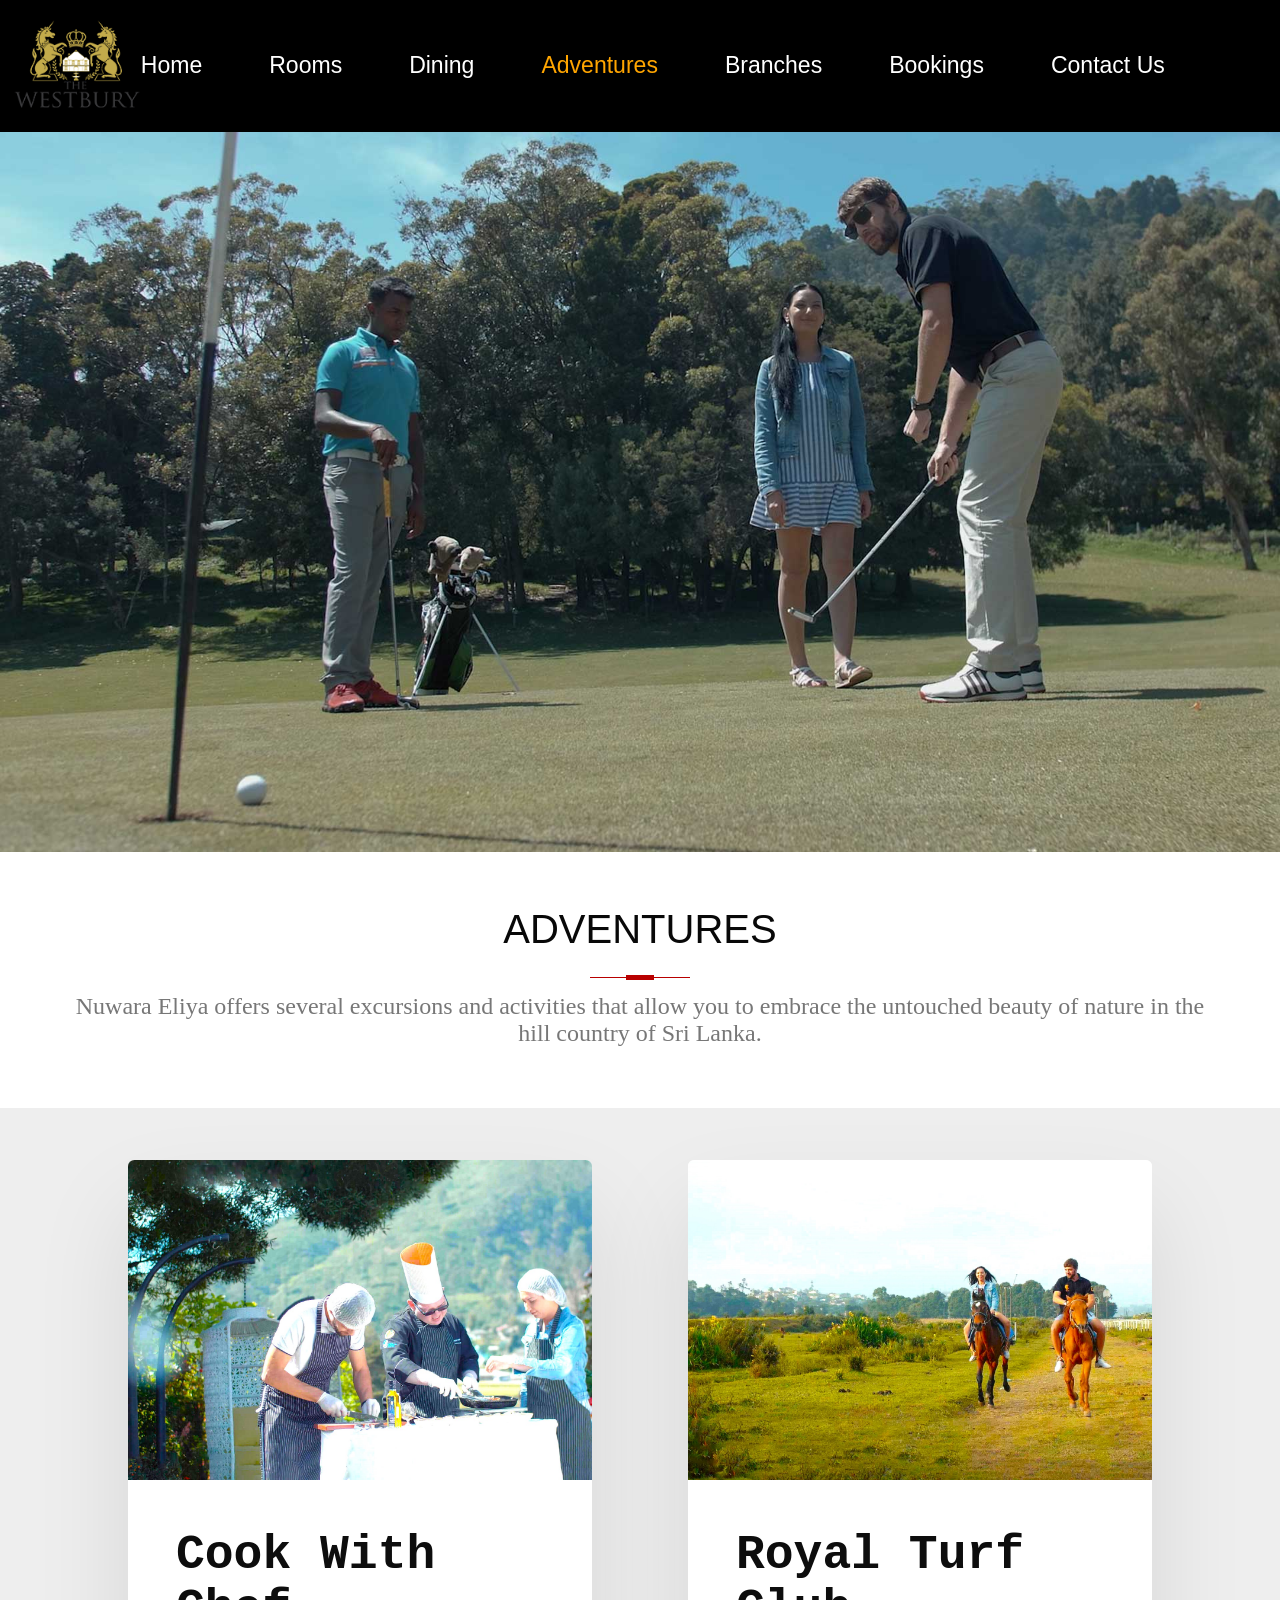
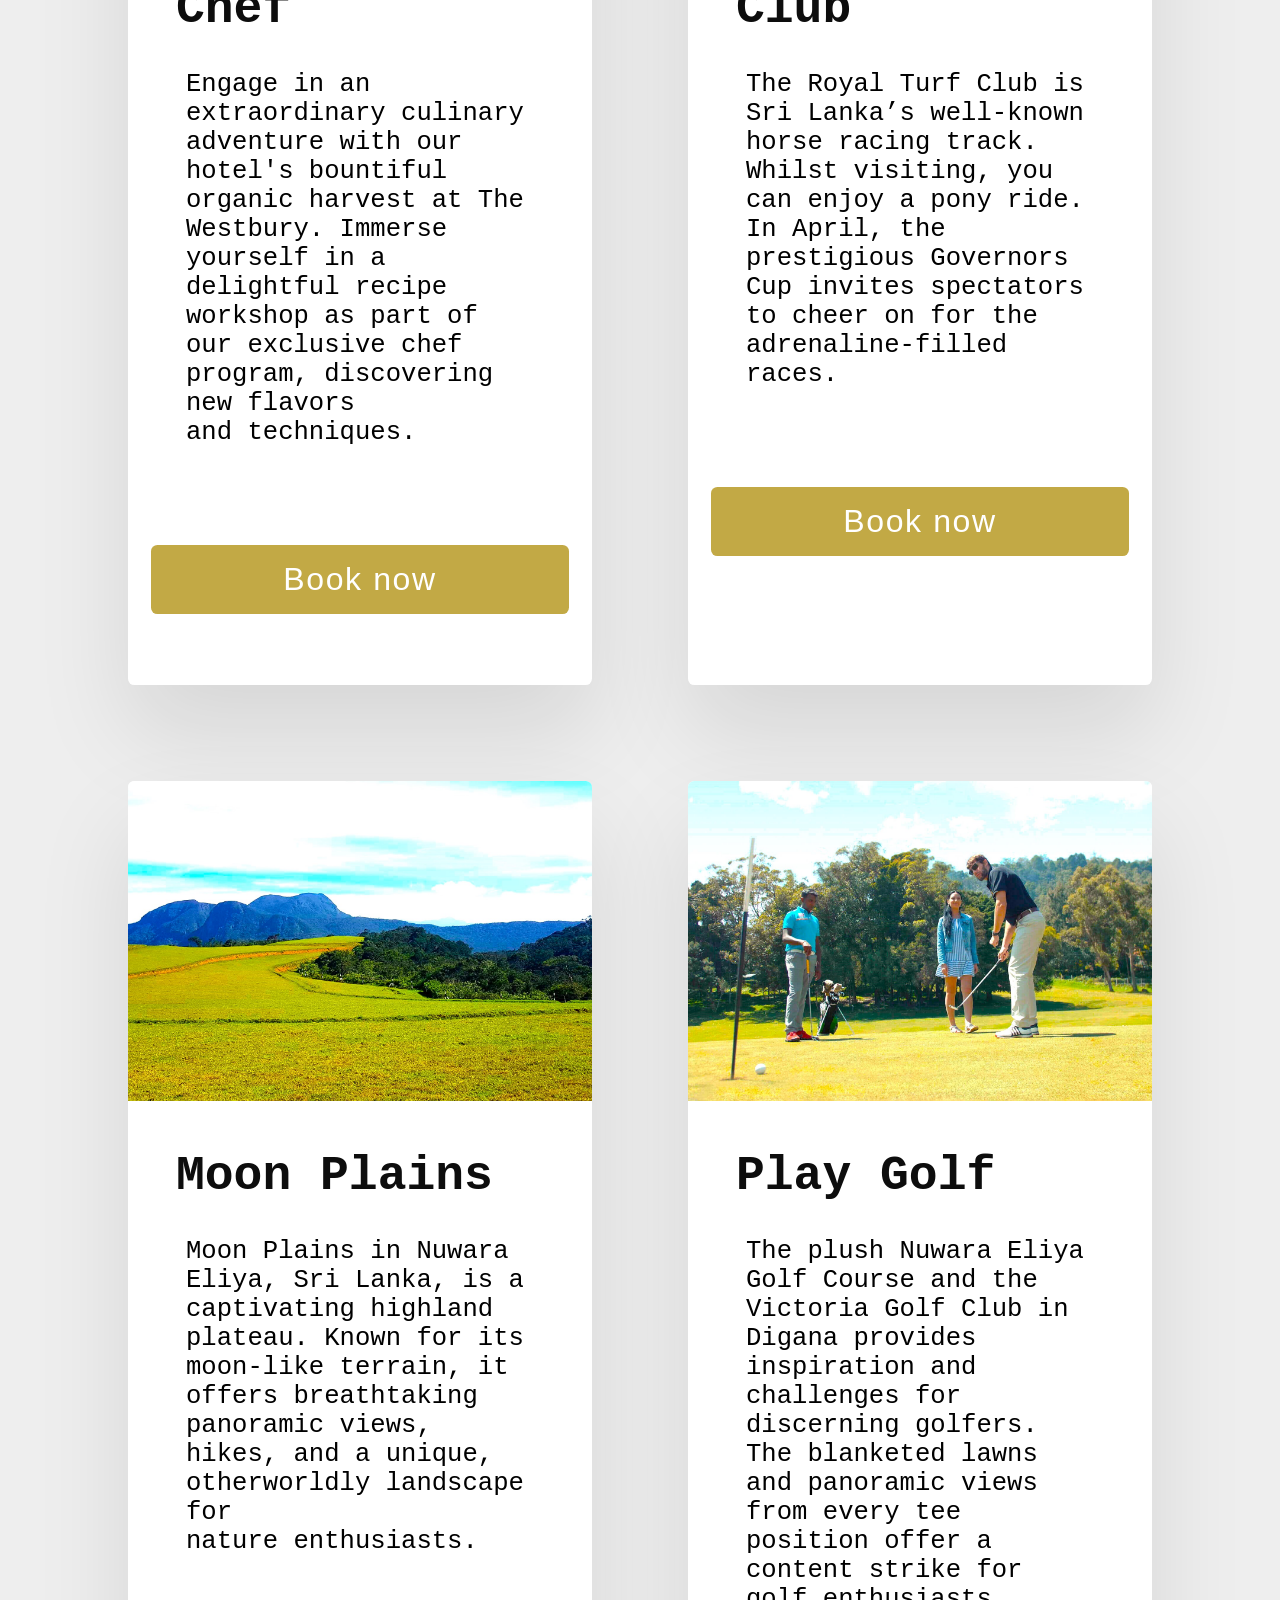
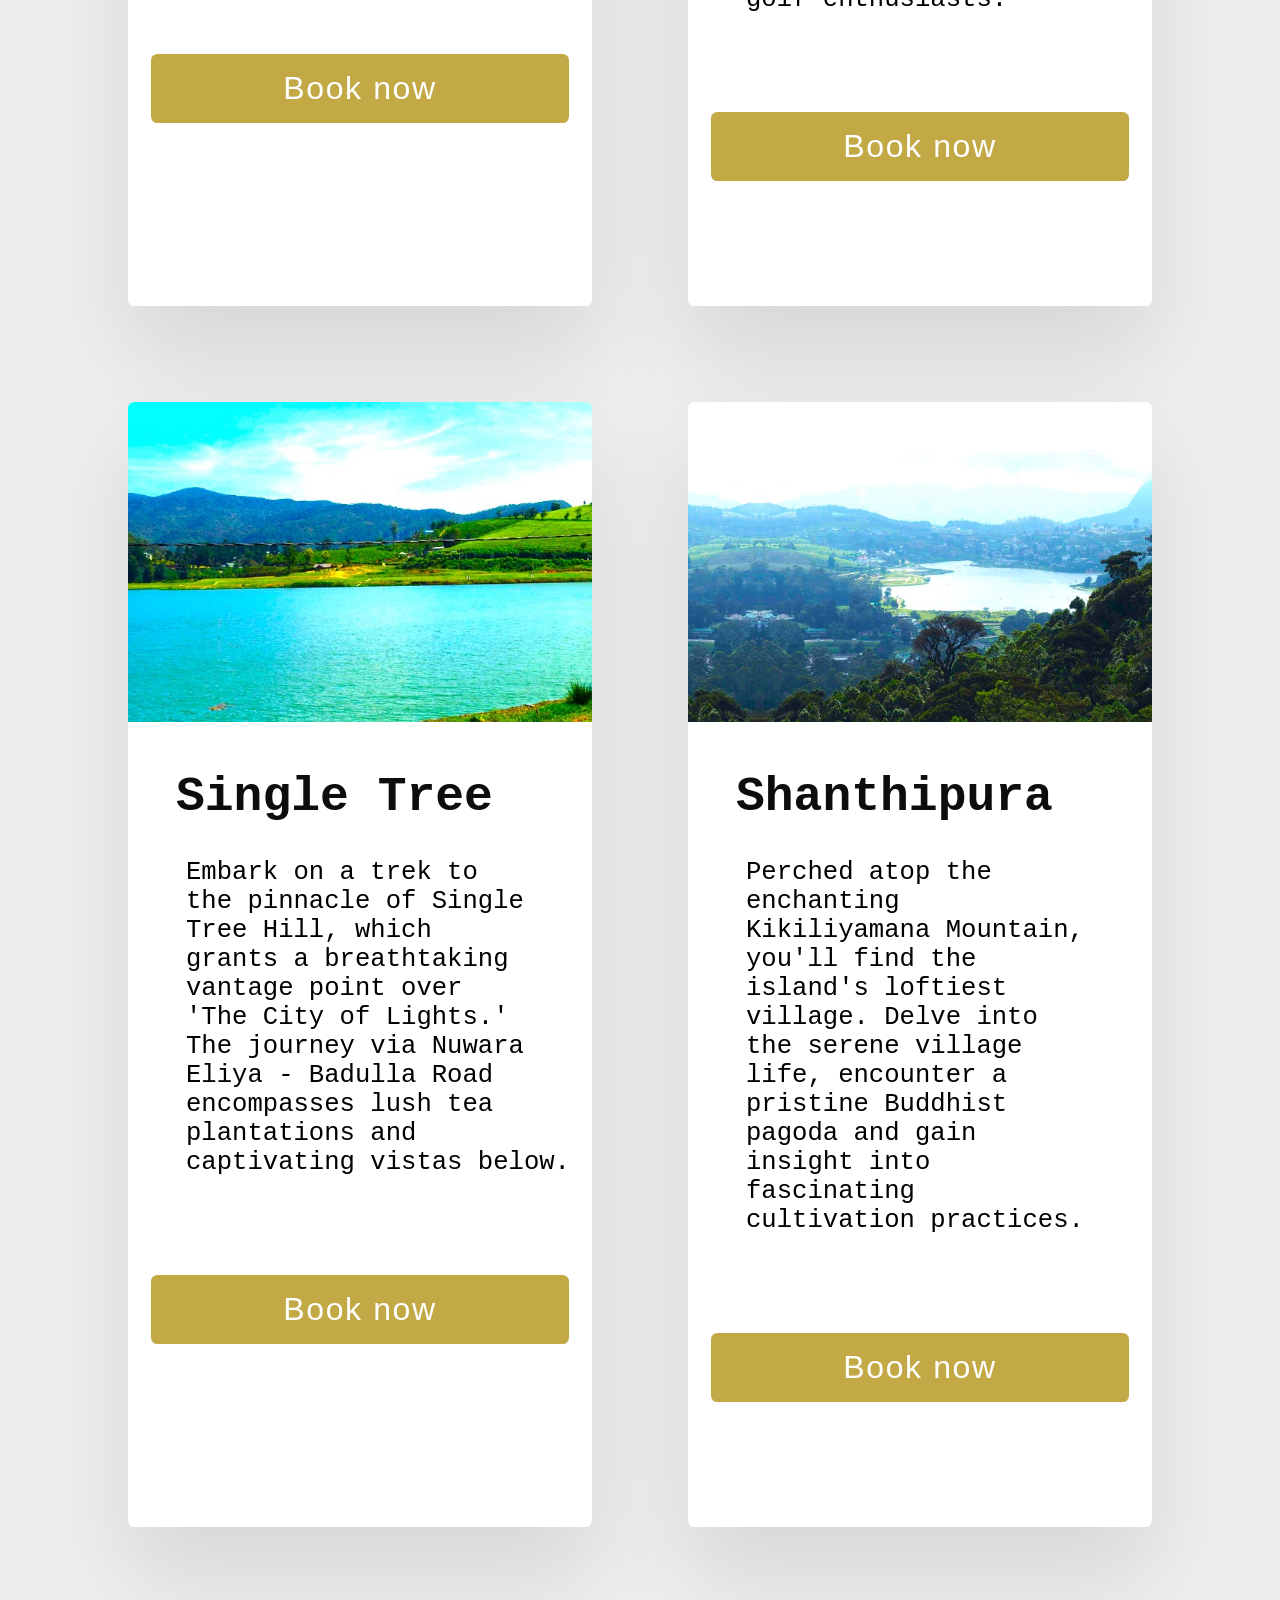
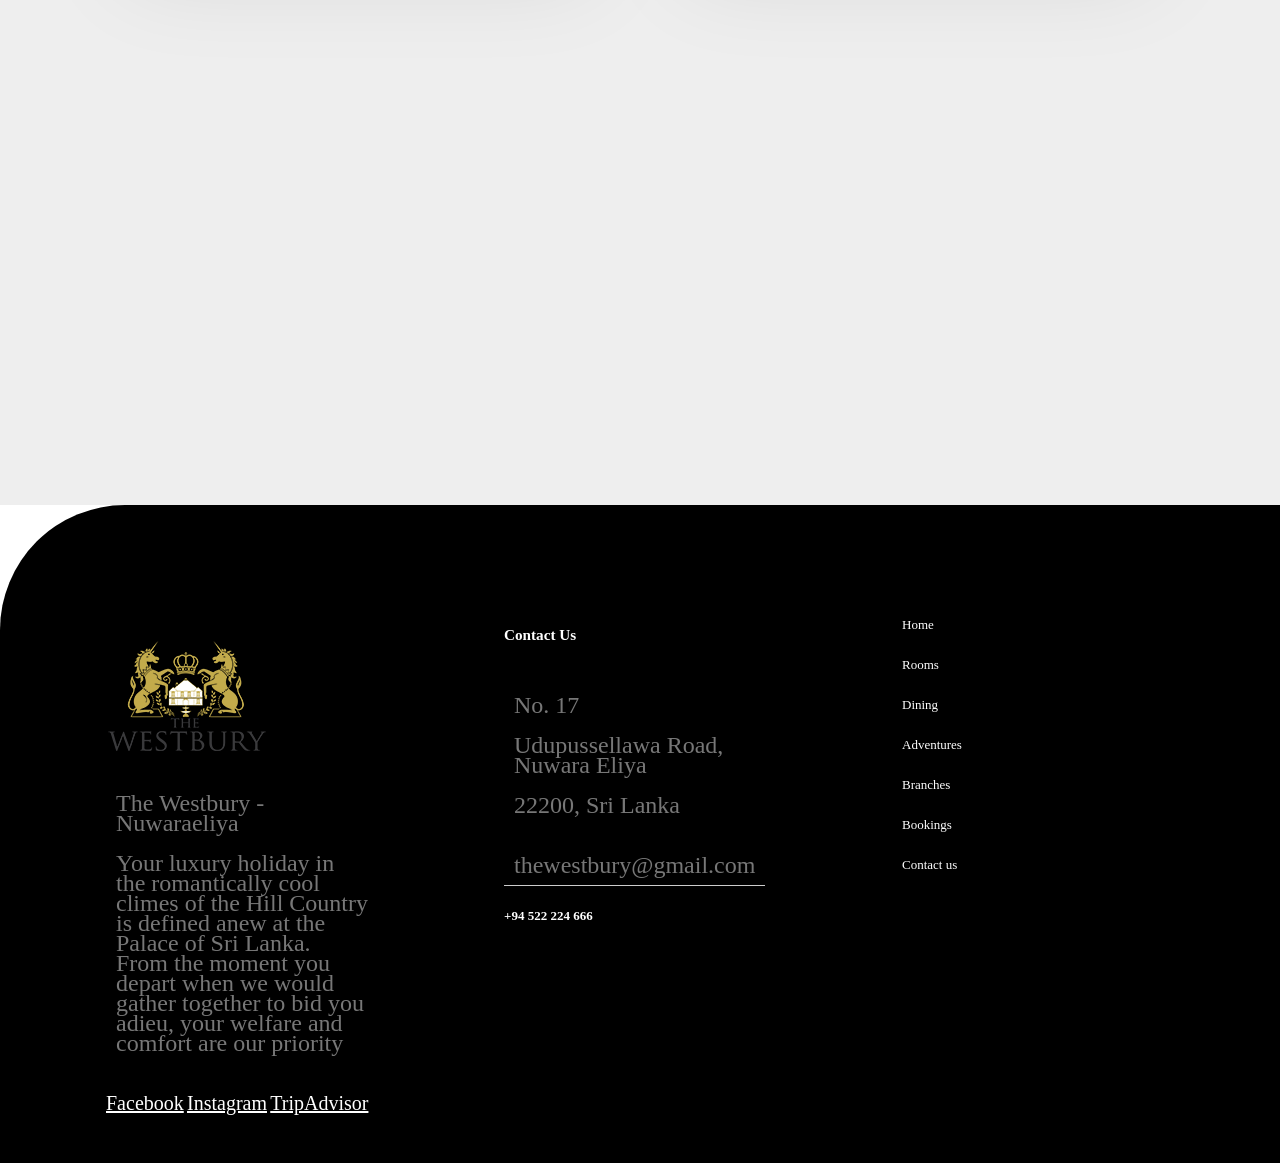
<file: adventures.html>
<!DOCTYPE html>
<html lang="en">
<head>
    <meta charset="UTF-8">
    <meta name="viewport" content="width=device-width, initial-scale=1.0">
    <title>The Westbury - Adventures</title>
    <link rel="stylesheet" href="./style.css" type="text/css">
    <link rel="apple-touch-icon" sizes="152x152" href="./apple-touch-icon.png">
    <link rel="icon" type="image/png" sizes="32x32" href="./favicon-32x32.png">
    <link rel="icon" type="image/png" sizes="16x16" href="./favicon-16x16.png">
    <link rel="manifest" href="./manifest.json">
    <link rel="mask-icon" href="./safari-pinned-tab.svg" color="#5bbad5">
    <meta name="msapplication-TileColor" content="#da532c">
    <meta name="theme-color" content="#ffffff">
</head>
<body>

<!-- navbar -->

    <header>
        <a href="./index.html" class="logo"><img src="./logo.png" alt=""></a>
        <ul class="menu">
            <li><a href="./index.html">Home</a></li>
            <li><a href="./rooms.html">Rooms</a></li>
            <li><a href="./dining.html">Dining</a></li>
            <li><a href="./adventures.html" class="active">Adventures</a></li>
            <li><a href="./branches.html">Branches</a></li>
            <li><a href="./bookings.html">Bookings</a></li>
            <li><a href="./contactus.html">Contact Us</a></li>
        </ul>
    </header>

<!--Main Image-->

    <section class="main-image">
        <img src="./adventurepic.jpg" alt="adventure">
    </section>

<section class="adventureheadersection">
<section class="topic"><h1>Adventures</h1></section>
<p>Nuwara Eliya offers several excursions and activities that allow you to embrace the untouched beauty of nature in the hill country of Sri Lanka.</p>
</section>
 
<!-- adventure types -->

<section class="adventurebody">
    <section class="adventuregrid">
        <section class="adventureitem">
            <section class="adventurecard">
                <img src="./ad1.jpg" alt="" class="adventureimg">
                <section class="adventurecontent">
                    <h1 class="adventureheader">Cook With Chef</h1>
                    <p class="adventuretext">Engage in an extraordinary culinary adventure with our hotel's bountiful organic harvest at The Westbury. Immerse yourself in a delightful recipe workshop as part of our exclusive chef program, discovering new flavors and techniques.</p>
                </section>
                <center><a href="./bookings.html"><button class="adventurebutton">Book now</button></a></center>
            </section>
        </section>

        <section class="adventureitem">
            <section class="adventurecard">
                <img src="./ad4.jpg" alt="" class="adventureimg">
                <section class="adventurecontent">
                    <h1 class="adventureheader">Royal Turf Club</h1>
                    <p class="adventuretext">The Royal Turf Club is Sri Lanka’s well-known horse racing track. Whilst visiting, you can enjoy a pony ride. In April, the prestigious Governors Cup invites spectators to cheer on for the adrenaline-filled races.</p>
                </section>
                <center><a href="./bookings.html"><button class="adventurebutton">Book now</button></a></center>
            </section>
        </section>


        <section class="adventureitem">
            <section class="adventurecard">
                <img src="./ad5.jpg" alt="" class="adventureimg">
                <section class="adventurecontent">
                    <h1 class="adventureheader">Moon Plains</h1>
                    <p class="adventuretext">Moon Plains in Nuwara Eliya, Sri Lanka, is a captivating highland plateau. Known for its moon-like terrain, it offers breathtaking panoramic views, hikes, and a unique, otherworldly landscape for nature enthusiasts.</p>
                </section>
                <center><a href="./bookings.html"><button class="adventurebutton">Book now</button></a></center>
            </section>
        </section>


        <section class="adventureitem">
            <section class="adventurecard">
                <img src="./ad2.jpg" alt="" class="adventureimg">
                <section class="adventurecontent">
                    <h1 class="adventureheader">Play Golf</h1>
                    <p class="adventuretext">The plush Nuwara Eliya Golf Course and the Victoria Golf Club in Digana provides inspiration and challenges for discerning golfers. The blanketed lawns and panoramic views from every tee position offer a content strike for golf enthusiasts.</p>
                </section>
                <center><a href="./bookings.html"><button class="adventurebutton">Book now</button></a></center>
            </section>
        </section>


        <section class="adventureitem">
            <section class="adventurecard">
                <img src="./ad3.jpg" alt="" class="adventureimg">
                <section class="adventurecontent">
                    <h1 class="adventureheader">Single Tree</h1>
                    <p class="adventuretext">Embark on a trek to the pinnacle of Single Tree Hill, which grants a breathtaking vantage point over 'The City of Lights.' The journey via Nuwara Eliya - Badulla Road encompasses lush tea plantations and captivating vistas below.</p>
                </section>
                <center><a href="./bookings.html"><button class="adventurebutton">Book now</button></a></center>
            </section>
        </section>


        <section class="adventureitem">
            <section class="adventurecard">
                <img src="./ad6.jpg" alt="" class="adventureimg">
                <section class="adventurecontent">
                    <h1 class="adventureheader">Shanthipura</h1>
                    <p class="adventuretext">Perched atop the enchanting Kikiliyamana Mountain, you'll find the island's loftiest village. Delve into the serene village life, encounter a pristine Buddhist pagoda and gain insight into fascinating cultivation practices.</p>
                </section>
                <center><a href="./bookings.html"><button class="adventurebutton">Book now</button></a></center>
            </section>
        </section>

    </section>
</section>

<!-- adventure map -->

<section class="map">
    <iframe src="https://www.google.com/maps/embed?pb=!1m18!1m12!1m3!1d126735.68576669981!2d80.69854505899104!3d6.9513590813182855!2m3!1f0!2f0!3f0!3m2!1i1024!2i768!4f13.1!3m3!1m2!1s0x3ae380434e1554c7%3A0x291608404c937d9c!2sNuwara%20Eliya!5e0!3m2!1sen!2slk!4v1694363508925!5m2!1sen!2slk" width="600" height="450" style="border:0;" allowfullscreen="" loading="lazy" referrerpolicy="no-referrer-when-downgrade"></iframe>
</section>

</body>

<!-- footer -->
<footer>
    <section class="footerrow">

        <section class="footercolumn">
            <img src="./logo.png" alt="logo" id="footerlogo">
            <p>The Westbury - Nuwaraeliya</p>
            <p>Your luxury holiday in the romantically cool climes of the Hill Country is defined anew at the Palace of Sri Lanka. From the moment you depart when we would gather together to bid you adieu, your welfare and comfort are our priority</p>
        </section>

        <section class="footercolumn">
            <h3>Contact Us</h3>
            <p>No. 17</p>
            <p>Udupussellawa Road, Nuwara Eliya</p>
            <p>22200, Sri Lanka</p>
            <p class="email">thewestbury@gmail.com</p>
            <h4>+94 522 224 666</h4>
        </section>

        <section class="footercolumn">
             <ul class="footermenu">
                <li><a href="./index.html" class="footerlinks">Home</a></li><br>

                <li><a href="./rooms.html" class="footerlinks">Rooms</a></li><br>

                <li><a href="./dining.html" class="footerlinks">Dining</a></li><br>

                <li><a href="./adventures.html" class="footerlinks">Adventures</a></li><br>

                <li><a href="./branches.html" class="footerlinks">Branches</a></li><br>

                <li><a href="./bookings.html" class="footerlinks">Bookings</a></li><br>

                <li><a href="./contactus.html" class="footerlinks">Contact us</a></li><br>

             </ul>
        </section>

        <section class="footercolumn">
            <section class="followus">
                <a href="https://web.facebook.com/Westburypalace/?_rdc=1&_rdr" class="socialmedia">Facebook</a>
                <a href="https://www.instagram.com/thewestburypalace/?hl=en" class="socialmedia">Instagram</a>
                <a href="https://www.tripadvisor.com/Hotel_Review-g608524-d17471717-Reviews-The_Westbury_Palace-Nuwara_Eliya_Central_Province.html" class="socialmedia">TripAdvisor</a>
            </section>
        </section>

    </section>

<!-- References
https://www.thewestburypalace.com/
https://www.cinnamonhotels.com/
https://www.pexels.com/ -->

</footer>


</html>
</file>
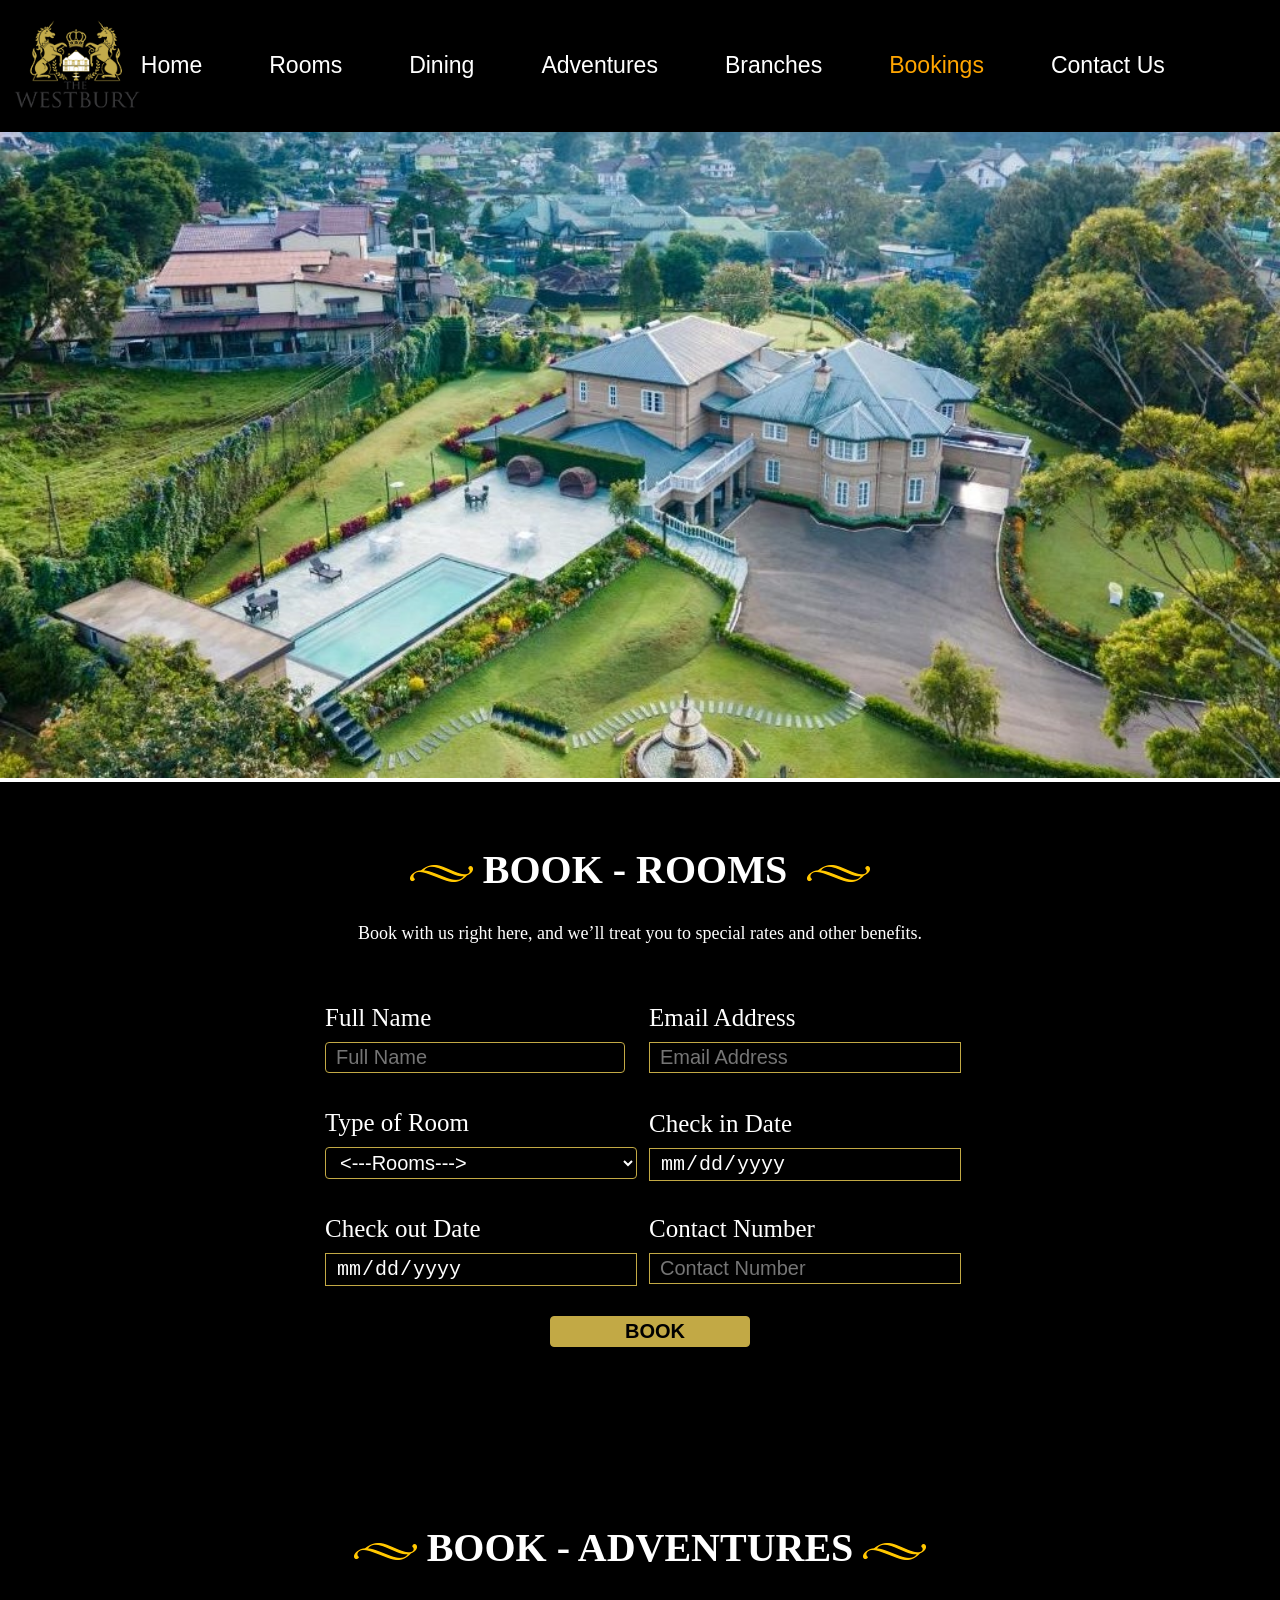
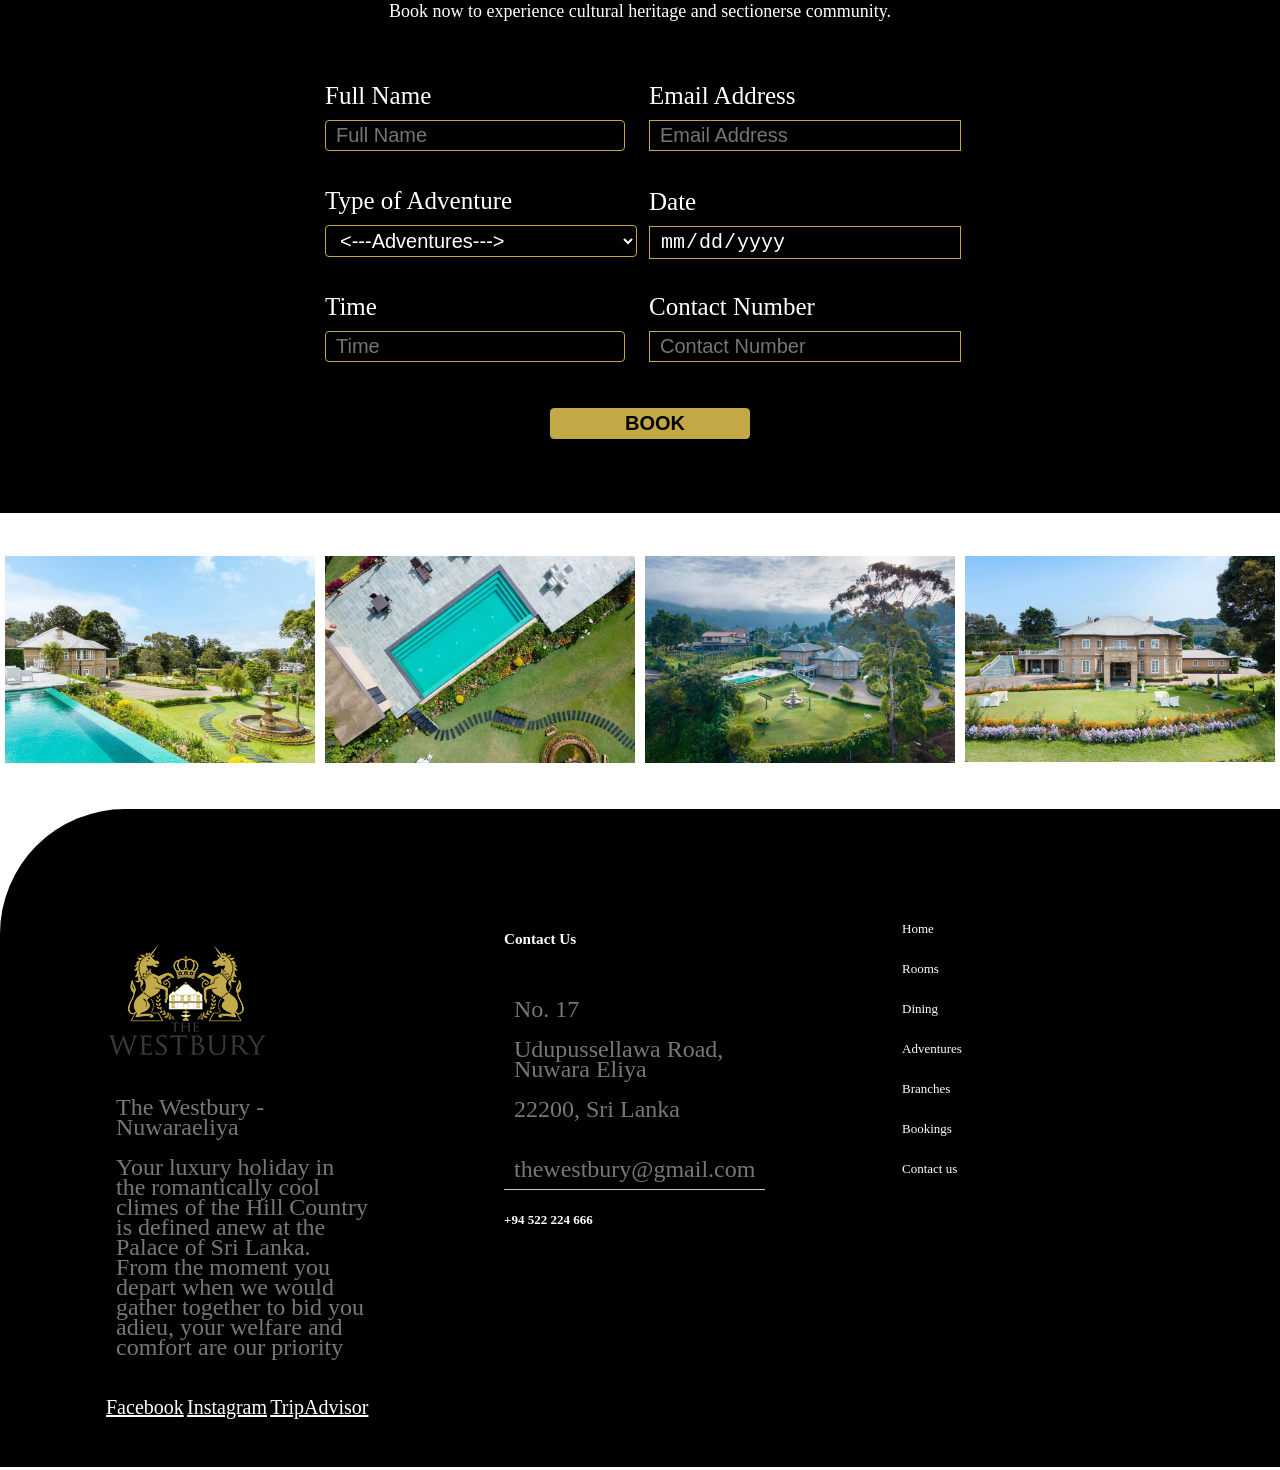
<file: booking previous.html>
<!DOCTYPE html>
<html lang="en">
<head>
    <meta charset="UTF-8">
    <meta name="viewport" content="width=device-width, initial-scale=1.0">
    <title>The Westbury - Bookings</title>
    <link rel="stylesheet" href="./style.css" type="text/css">
    <link rel="apple-touch-icon" sizes="152x152" href="./apple-touch-icon.png">
    <link rel="icon" type="image/png" sizes="32x32" href="./favicon-32x32.png">
    <link rel="icon" type="image/png" sizes="16x16" href="./favicon-16x16.png">
    <link rel="manifest" href="./manifest.json">
    <link rel="mask-icon" href="./safari-pinned-tab.svg" color="#5bbad5">
    <meta name="msapplication-TileColor" content="#da532c">
    <meta name="theme-color" content="#ffffff">
</head>
<body>

<!-- navbar -->
<header>
    <a href="./index.html" class="logo"><img src="./logo.png" alt=""></a>
    <ul class="menu">
        <li><a href="./index.html">Home</a></li>
        <li><a href="./rooms.html">Rooms</a></li>
        <li><a href="./dining.html">Dining</a></li>
        <li><a href="./adventures.html">Adventures</a></li>
        <li><a href="./branches.html">Branches</a></li>
        <li><a href="./bookings.html" class="active">Bookings</a></li>
        <li><a href="./contactus.html">Contact Us</a></li>
    </ul>
</header>

<!--Main Image-->

<section class="main-image">
    <img src="./gallery6.jpg" alt="">
</section>

<!-- form -->
<section class="bookingcontainer">
<section class="mainformsection">
    <section class="form">

<!-- book rooms -->

        <section class="formcontent">
            <h1><span><img src="bookingart.png" alt="art"></span>BOOK - ROOMS <span><img src="bookingart.png" alt="art"></span></h1>
            <p>Book with us right here, and we’ll treat you to special rates and other benefits.</p>
        </section>

    <section class="formdetails">
        <form action="index.php">
            <section class="detailsection">
                <span>Full Name</span>
                <input type="text" name="name" id="name" placeholder="Full Name" required>
            </section>

            <section>
                <span>Email Address</span>
                <input type="email" name="name" id="name" placeholder="Email Address" required> 
            </section>

            <section>
                <span>Type of Room</span>
                <select name="rooms" id="rooms" required>
                    <option value=""><---Rooms---></option>
                    <option value="room1">Premier Deluxe</option>
                    <option value="room2">Prestige Deluxe</option>
                    <option value="room3">Royal Deluxe</option>
                    <option value="room4">Presidential Deluxe</option>
                </select>
            </section>

            <section>
                <span>Check in Date</span>
                <input type="date" name="date" id="date" placeholder="date" required>
            </section>

            <section>
                <span>Check out Date</span>
                <input type="date" name="date" id="date" placeholder="date" required>
            </section>

            <section>
                <span>Contact Number</span>
                <input type="number" name="number" id="number" placeholder="Contact Number" required>
            </section>

            <section id="submit">
                <input type="submit" value="BOOK" id="submit">
            </section>


            </form>
        </section>
    </section>
</section>


<section class="mainformsection" id="adventureform">
    <section class="form">

<!-- book adventures -->

        <section class="formcontent">
            <h1><span><img src="bookingart.png" alt="art"></span>BOOK - ADVENTURES<span><img src="bookingart.png" alt="art"></span></h1>
            <p>Book now to experience cultural heritage and sectionerse community.

            </p>
        </section>

    <section class="formdetails">
        <form action="index.php">
            <section class="detailsection">
                <span>Full Name</span>
                <input type="text" name="name" id="name" placeholder="Full Name" required>
            </section>

            <section>
                <span>Email Address</span>
                <input type="email" name="name" id="name" placeholder="Email Address" required> 
            </section>

            <section>
                <span>Type of Adventure</span>
                <select name="rooms" id="rooms" required>
                    <option value=""><---Adventures---></option>
                    <option value="adventure1">Cook with Chef</option>
                    <option value="adventure2">Play Golf</option>
                    <option value="adventure3">Shanthipura</option>
                    <option value="adventure4">Royal Turf Club</option>
                </select>
            </section>

            <section>
                <span>Date</span>
                <input type="date" name="date" id="date" placeholder="date" required>
            </section>

            <section>
                <span>Time</span>
                <input type="text" name="time" id="time" placeholder="Time" required>
            </section>

            <section>
                <span>Contact Number</span>
                <input type="number" name="number" id="number" placeholder="Contact Number" required>
            </section>

            <section id="submit">
                <input type="submit" value="BOOK" id="submit">
            </section>


            </form>
        </section>
    </section>
</section>
</section>

<!-- image gallery -->
<section class="imagegallery">
    <section class="image">
      <img src="./gallery4.jpg" alt="Image 1">
    </section>
    <section class="image">
      <img src="./gallery3.jpg" alt="Image 2">
    </section>
    <section class="image">
      <img src="./gallery10.jpg" alt="Image 3">
    </section>
    <section class="image">
      <img src="./gallery1.jpg" alt="Image 4">
    </section>
  </section>

</body>
<!-- footer -->
<footer>
    <section class="footerrow">

        <section class="footercolumn">
            <img src="./logo.png" alt="logo" id="footerlogo">
            <p>The Westbury - Nuwaraeliya</p>
            <p>Your luxury holiday in the romantically cool climes of the Hill Country is defined anew at the Palace of Sri Lanka. From the moment you depart when we would gather together to bid you adieu, your welfare and comfort are our priority</p>
        </section>

        <section class="footercolumn">
            <h3>Contact Us</h3>
            <p>No. 17</p>
            <p>Udupussellawa Road, Nuwara Eliya</p>
            <p>22200, Sri Lanka</p>
            <p class="email">thewestbury@gmail.com</p>
            <h4>+94 522 224 666</h4>
        </section>

        <section class="footercolumn">
             <ul class="footermenu">
                <li><a href="./index.html" class="footerlinks">Home</a></li><br>

                <li><a href="./rooms.html" class="footerlinks">Rooms</a></li><br>

                <li><a href="./dining.html" class="footerlinks">Dining</a></li><br>

                <li><a href="./adventures.html" class="footerlinks">Adventures</a></li><br>

                <li><a href="./branches.html" class="footerlinks">Branches</a></li><br>

                <li><a href="./bookings.html" class="footerlinks">Bookings</a></li><br>

                <li><a href="./contactus.html" class="footerlinks">Contact us</a></li><br>

             </ul>
        </section>

        <section class="footercolumn">
            <section class="followus">
                <a href="https://web.facebook.com/Westburypalace/?_rdc=1&_rdr" class="socialmedia">Facebook</a>
                <a href="https://www.instagram.com/thewestburypalace/?hl=en" class="socialmedia">Instagram</a>
                <a href="https://www.tripadvisor.com/Hotel_Review-g608524-d17471717-Reviews-The_Westbury_Palace-Nuwara_Eliya_Central_Province.html" class="socialmedia">TripAdvisor</a>
            </section>
        </section>

    </section>

<!-- References
https://www.thewestburypalace.com/
https://www.cinnamonhotels.com/
https://www.pexels.com/ -->

</footer>

</html>
</file>
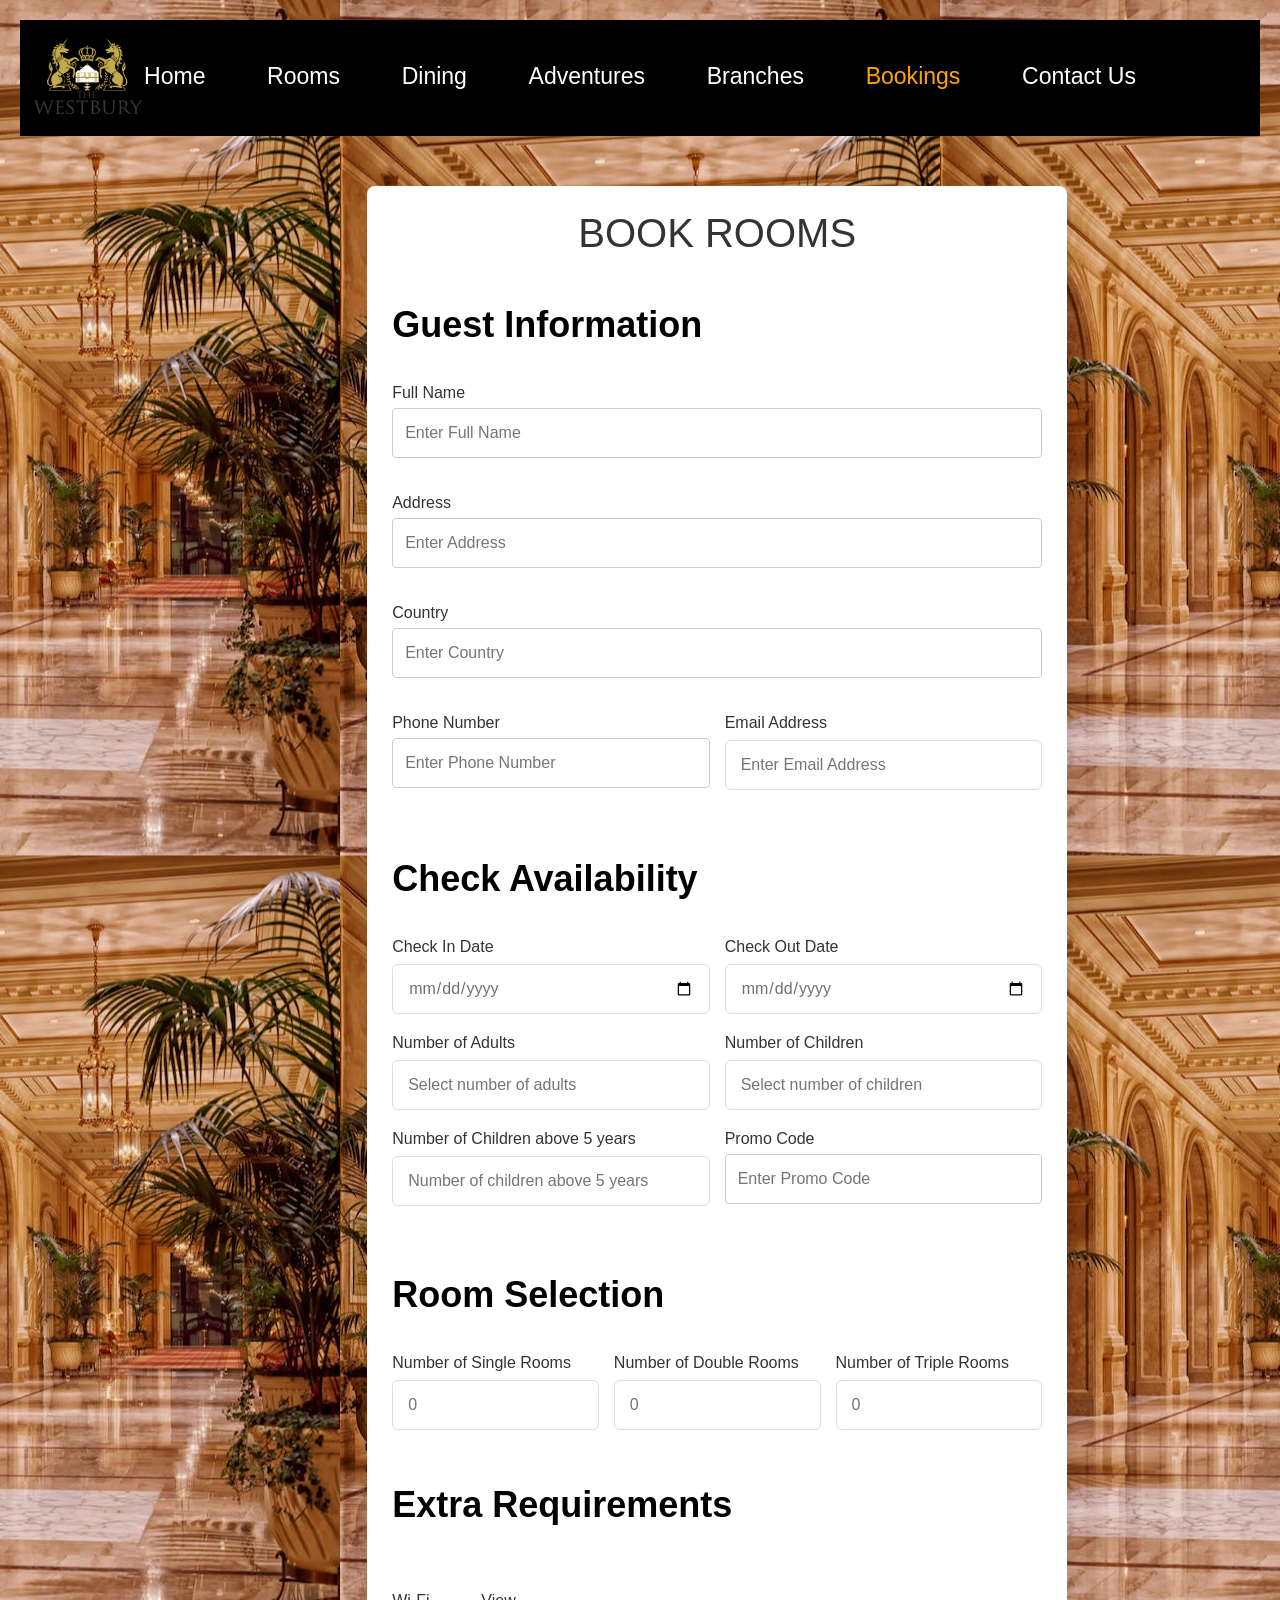
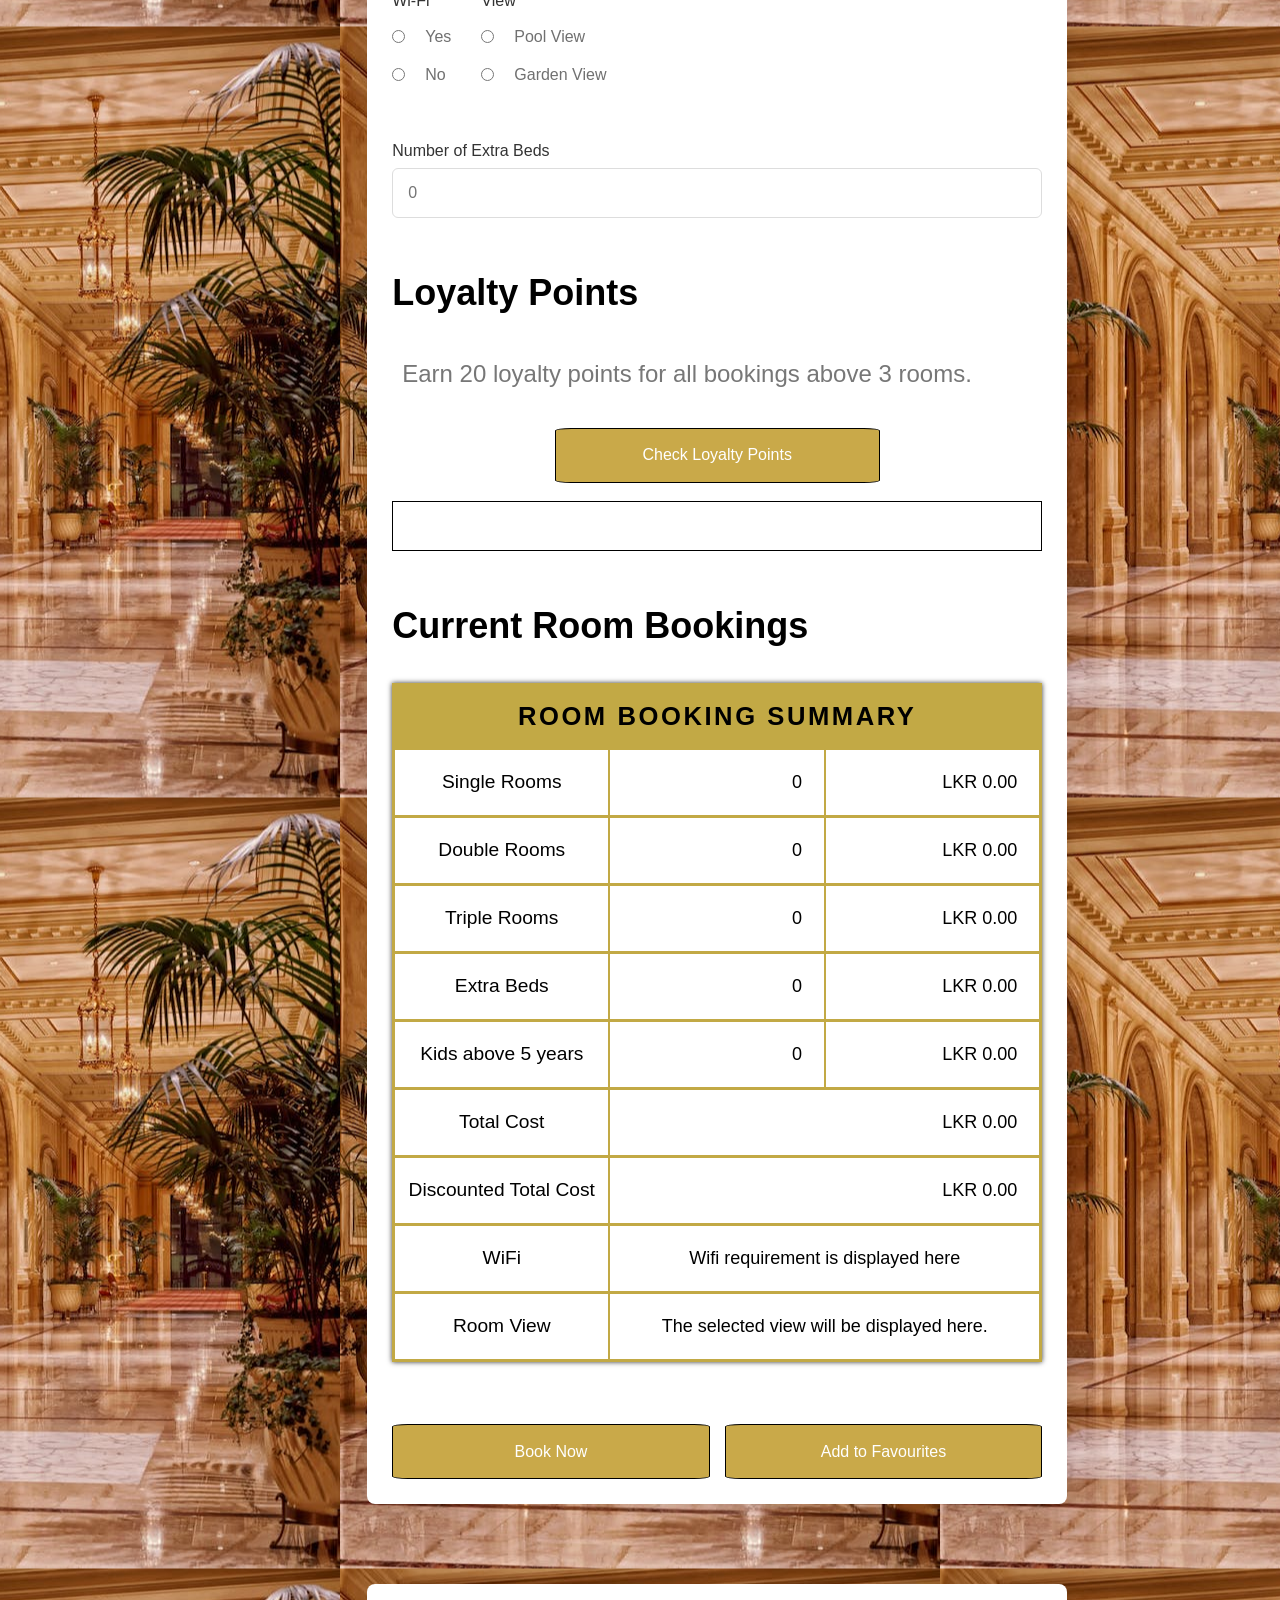
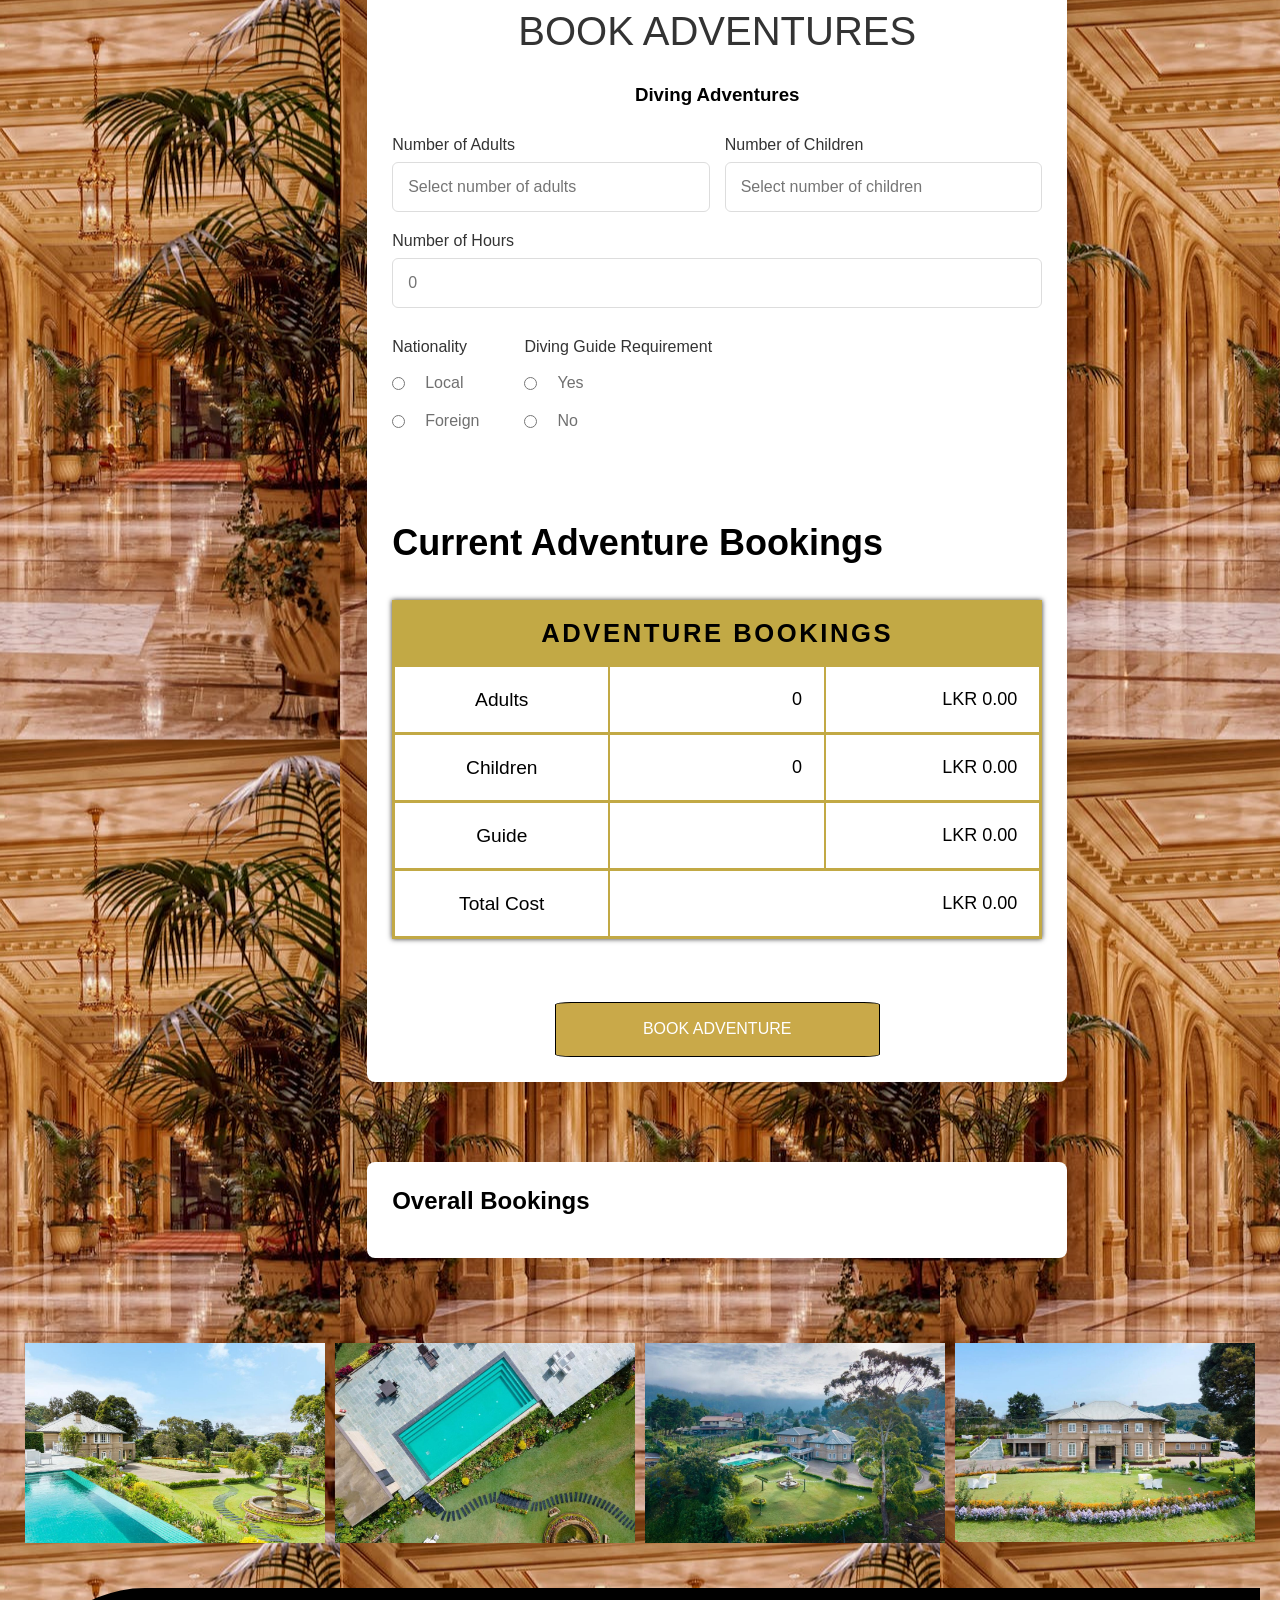
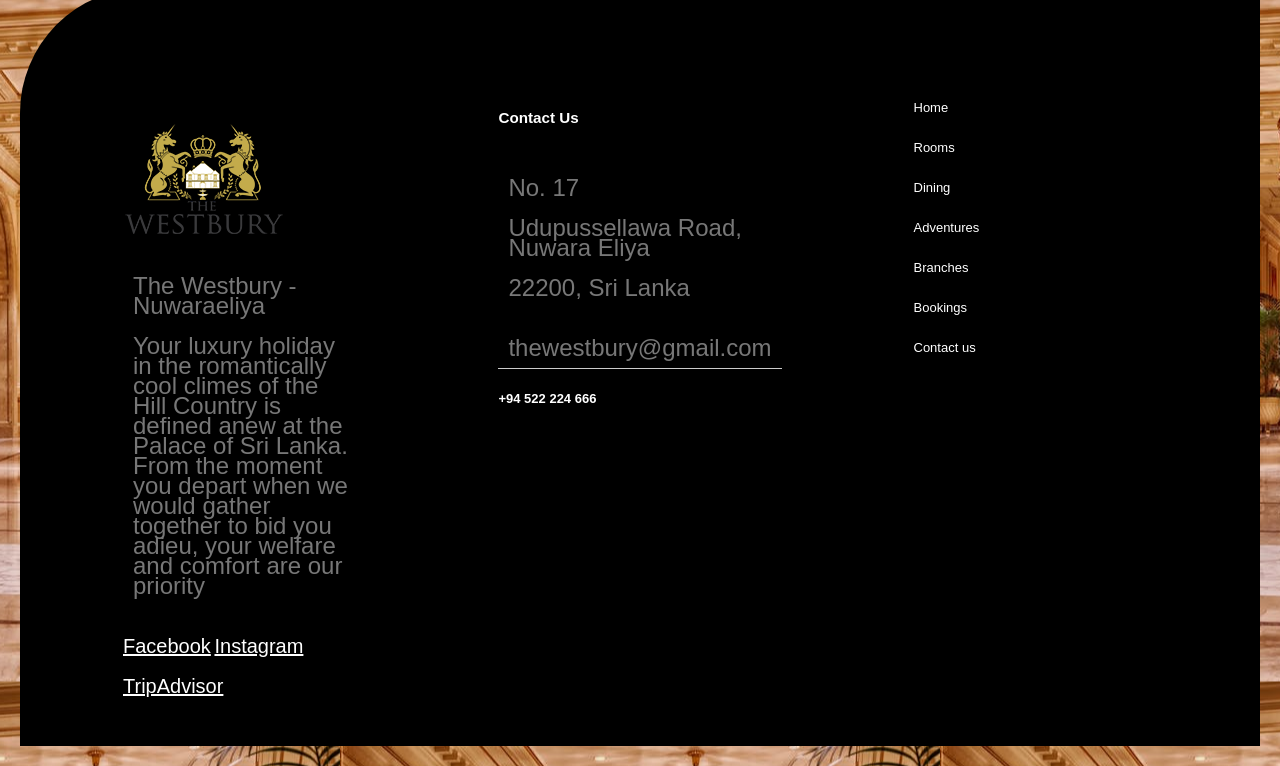
<file: bookings.html>
<!DOCTYPE html>
<html lang="en">
<head>
    <meta charset="UTF-8">
    <meta name="viewport" content="width=device-width, initial-scale=1.0">
    <title>The Westbury - Bookings</title>
    <link rel="stylesheet" href="./bookingstyle.css" type="text/css">
    <link rel="apple-touch-icon" sizes="152x152" href="./apple-touch-icon.png">
    <link rel="icon" type="image/png" sizes="32x32" href="./favicon-32x32.png">
    <link rel="icon" type="image/png" sizes="16x16" href="./favicon-16x16.png">
    <link rel="manifest" href="./manifest.json">
    <link rel="mask-icon" href="./safari-pinned-tab.svg" color="#5bbad5">
    <meta name="msapplication-TileColor" content="#da532c">
    <meta name="theme-color" content="#ffffff">
</head>
<body>

<!-- navbar -->
<header>
    <a href="./index.html" class="logo"><img src="./logo.png" alt=""></a>
    <ul class="menu">
        <li><a href="./index.html">Home</a></li>
        <li><a href="./rooms.html">Rooms</a></li>
        <li><a href="./dining.html">Dining</a></li>
        <li><a href="./adventures.html">Adventures</a></li>
        <li><a href="./branches.html">Branches</a></li>
        <li><a href="./bookings.html" class="active">Bookings</a></li>
        <li><a href="./contactus.html">Contact Us</a></li>
    </ul>
</header>


<section class="container">

    <section class="header">BOOK ROOMS</section>

    <form class="form" id="roomsForm">

        <br>
        <h1>Guest Information</h1>
        <br>

        <section class="inputbox">
            <label for="name">Full Name</label>
            <input type="text" placeholder="Enter Full Name" required id="name" autocomplete="additional-name">
        </section>

        <section class="inputbox">
            <label for="address">Address</label>
            <input type="text" placeholder="Enter Address" required id="address" autocomplete="address-level1">
        </section>

        <section class="inputbox">
            <label for="country">Country</label>
            <input type="text" placeholder="Enter Country" required id="country" autocomplete="country">
        </section>

        <section class="column">
            <section class="inputbox">
                <label for="phoneNumber">Phone Number</label>
                <input type="text" placeholder="Enter Phone Number" required id="phoneNumber">
            </section>
            <section class="inputbox">
                <label for="email">Email Address</label>
                <input type="email" placeholder="Enter Email Address" required id="email" autocomplete="email">
            </section>
        </section>

        <br><br><br>
        <h1>Check Availability</h1>
        <br>

        <section class="column">
            <section class="inputbox">
                <label for="checkin">Check In Date</label>
                <input type="date" placeholder="" required id="checkin">
            </section>
            <section class="inputbox">
                <label for="checkout">Check Out Date</label>
                <input type="date" placeholder="" required id="checkout">
            </section>
        </section>

        <section class="column">
            <section class="inputbox">
                <label for="roomAdults">Number of Adults</label>
                <input type="number" placeholder="Select number of adults" min="0" id="roomAdults">
            </section>
            <section class="inputbox">
                <label for="roomChildren">Number of Children</label>
                <input type="number" placeholder="Select number of children" min="0" id="roomChildren">
            </section>
        </section> 

        <section class="column">
            <section class="inputbox">
                <label for="above5kids">Number of Children above 5 years</label>
                <input type="number" placeholder="Number of children above 5 years" min="0" id="above5kids">
            </section>
            <section class="inputbox">
                <label for="promocode">Promo Code</label>
                <input type="text" placeholder="Enter Promo Code" id="promocode">
            </section>
        </section> 

        <br><br><br>
        <h1>Room Selection</h1>
        <br>

        <section class="column">
            <section class="inputbox">
                <label for="single">Number of Single Rooms</label>
                <input type="number" placeholder="0" min="0" id="single">
            </section>
            <section class="inputbox">
                <label for="double">Number of Double Rooms</label>
                <input type="number" placeholder="0" min="0" id="double">
            </section>
            <section class="inputbox">
                <label for="triple">Number of Triple Rooms</label>
                <input type="number" placeholder="0" min="0" id="triple">
            </section>
        </section>

        <br><br><br>
        <h1>Extra Requirements</h1>
        <br><br>

        <section class="column">
        <section class="radiobox">
            <h3>Wi-Fi</h3>
            <section class="radiooption">
                <section class="radiobutton">
                    <input type="radio" id="yes" name="wifi" value="yes">
                    <label for="yes">Yes</label>
                </section>
            </section>
            <section class="radiooption">
                <section class="radiobutton">
                    <input type="radio" id="no" name="wifi" value="no">
                    <label for="no">No</label>
                </section>
            </section>
        </section>

        <br><br>

        <section class="radiobox">
            <h3>View</h3>
            <section class="radiooption">
                <section class="radiobutton">
                    <input type="radio" id="pool" name="view" value="pool">
                    <label for="pool">Pool View</label>
                </section>
            </section>

            <section class="radiooption">
                <section class="radiobutton">
                    <input type="radio" id="garden" name="view" value="garden">
                    <label for="garden">Garden View</label>
                </section>
            </section>
        </section>
        </section>

        <br>

        <section class="inputbox">
            <label for="extra">Number of Extra Beds</label>
            <input type="number" placeholder="0" min="0" id="extra">
        </section>

        <br><br><br>
        <h1>Loyalty Points</h1>
        <br><br>

        <p>Earn 20 loyalty points for all bookings above 3 rooms.</p>

        <center><button id="loyaltyButton" type="button">Check Loyalty Points</button></center>
        <br>
        <p id="loyaltyPointsNumber" class="outputbox"></p>

        <br><br><br>
        <h1>Current Room Bookings</h1>
        <br><br>

        <section class="output">
        
        <table id="reservationTable">
            <tr class="bookingsummary">
              <th colspan="3">Room Booking Summary</th>
            </tr>
            <tr>
              <td>Single Rooms</td>
              <td class="costtable"><p id="displaySingle">0</p></td>
              <td id="singleRoomCost" class="costtable"><p id="singleCost">LKR 0.00</p></td>
            </tr>
            <tr>
              <td>Double Rooms</td>
              <td class="costtable"><p id="displayDouble">0</p></td>
              <td id="doubleRoomCost" class="costtable"><p id="doubleCost">LKR 0.00</p></td>
            </tr>
            <tr>
              <td>Triple Rooms</td>
              <td class="costtable"><p id="displayTriple">0</p></td>
              <td id="tripleRoomCost" class="costtable"><p id="tripleCost">LKR 0.00</p>
              </td>
            </tr>
            <tr>
                <td>Extra Beds</td>
                <td class="costtable"><p id="displayExtra">0</p></td>
                <td id="extraRoomCost" class="costtable"><p id="extraCost">LKR 0.00</p>
                </td>
            </tr>
            <tr>
                <td>Kids above 5 years</td>
                <td class="costtable"><p id="displayAbove5kids">0</p></td>
                <td id="Above5KidsCost" class="costtable"><p id="above5Cost">LKR 0.00</p>
                </td>
            </tr>
            <tr>
                <td>Total Cost</td>
                <td id="totalRoomCost" class="costtable" colspan="2"><p id="totalCost">LKR 0.00</p></td>
            </tr>
            <tr>
                <td>Discounted Total Cost</td>
                <td id="discountedTotalRoomCost" class="costtable" colspan="2"><p id="discountedTotalCost">LKR 0.00</p></td>
            </tr>
            <tr>
              <td>WiFi</td>
              <td id="wifiCost" colspan="2"><p id="wifiRequirement">Wifi requirement is displayed here</p></td>
            </tr>
            <tr>
              <td>Room View</td>
              <td id="roomViewCost" colspan="2"><p id="selectedView">The selected view will be displayed here.</p></td>
            </tr>
          </table>
        </section>

        <section class="column">
            <button type="submit" id="bookNowButton">Book Now</button>

            <button type="submit" id="favourites">Add to Favourites</button>
        </section>

        
    </form>
</section>


<section class="container">

    <section class="header">BOOK ADVENTURES</section>

    <form class="form" id="adventureForm">

        <h3>Diving Adventures</h3>

        <section class="column">
            <section class="inputbox">
                <label for="adventureAdults">Number of Adults</label>
                <input type="number" placeholder="Select number of adults" min="0" id="adventureAdults">
            </section>
            <section class="inputbox">
                <label for="adventureChildren">Number of Children</label>
                <input type="number" placeholder="Select number of children" min="0" id="adventureChildren">
            </section>
        </section> 

        <section class="inputbox">
            <label for="hours">Number of Hours</label>
            <input type="number" placeholder="0" min="0" id="hours">
        </section>

        <section class="column">
        <section class="radiobox">
            <h3>Nationality</h3>
            <section class="radiooption">
                <section class="radiobutton">
                    <input type="radio" id="local" name="nationality">
                    <label for="local">Local</label>
                </section>
            </section>
            <section class="radiooption">
                <section class="radiobutton">
                    <input type="radio" id="foreign" name="nationality">
                    <label for="foreign">Foreign</label>
                </section>
            </section>
        </section>

        <br><br><break></break>

        <section class="radiobox">
            <h3>Diving Guide Requirement</h3>
            <section class="radiooption">
                <section class="radiobutton">
                    <input type="radio" id="guideyes" name="guide">
                    <label for="yes">Yes</label>
                </section>
            </section>

            <section class="radiooption">
                <section class="radiobutton">
                    <input type="radio" id="guideno" name="guide">
                    <label for="no">No</label>
                </section>
            </section>
        </section>
        </section>

        <br>

        <br><br><br>
        <h1>Current Adventure Bookings</h1>
        <br><br>

        <table id="reservationTable">
            <tr class="bookingsummary">
              <th colspan="3">Adventure Bookings</th>
            </tr>
            <tr>
              <td>Adults</td>
              <td class="costtable"><p id="displayAdults">0</p></td>
              <td id="adultPersonCost" class="costtable"><p id="adultsCost">LKR 0.00</p></td>
            </tr>
            <tr>
              <td>Children</td>
              <td class="costtable"><p id="displayChildren">0</p></td>
              <td id="childPersonCost" class="costtable"><p id="childrenCost">LKR 0.00</p></td>
            </tr>
            <tr>
                <td>Guide</td>
                <td class="costtable"><p id="displayGuide"></p></td>
                <td id="guidePersonCost" class="costtable"><p id="guideCost">LKR 0.00</p>
                </td>
            </tr>
            <tr>
                <td>Total Cost</td>
                <td id="totalAdventureCost" class="costtable" colspan="2"><p id="totalCostAdventure">LKR 0.00</p></td>
            </tr>
          </table>
       
        <center><button id="bookAdventure" type="submit">BOOK ADVENTURE</button></center>
    </form>
</section>

<section class="container">
    <h2>Overall Bookings</h2><br>
    <section id="overallRooms"></section>
    <section id="overallAdventure"></section>
</section>

<!-- image gallery -->
<section class="imagegallery">
    <section class="image">
      <img src="./gallery4.jpg" alt="Image 1">
    </section>
    <section class="image">
      <img src="./gallery3.jpg" alt="Image 2">
    </section>
    <section class="image">
      <img src="./gallery10.jpg" alt="Image 3">
    </section>
    <section class="image">
      <img src="./gallery1.jpg" alt="Image 4">
    </section>
  </section>

  <script src="./bookingcorrect.js"></script>
</body>
<!-- footer -->
<footer>
    <section class="footerrow">

        <section class="footercolumn">
            <img src="./logo.png" alt="logo" id="footerlogo">
            <p>The Westbury - Nuwaraeliya</p>
            <p>Your luxury holiday in the romantically cool climes of the Hill Country is defined anew at the Palace of Sri Lanka. From the moment you depart when we would gather together to bid you adieu, your welfare and comfort are our priority</p>
        </section>

        <section class="footercolumn">
            <h3>Contact Us</h3>
            <p>No. 17</p>
            <p>Udupussellawa Road, Nuwara Eliya</p>
            <p>22200, Sri Lanka</p>
            <p class="email">thewestbury@gmail.com</p>
            <h4>+94 522 224 666</h4>
        </section>

        <section class="footercolumn">
             <ul class="footermenu">
                <li><a href="./index.html" class="footerlinks">Home</a></li><br>

                <li><a href="./rooms.html" class="footerlinks">Rooms</a></li><br>

                <li><a href="./dining.html" class="footerlinks">Dining</a></li><br>

                <li><a href="./adventures.html" class="footerlinks">Adventures</a></li><br>

                <li><a href="./branches.html" class="footerlinks">Branches</a></li><br>

                <li><a href="./bookings.html" class="footerlinks">Bookings</a></li><br>

                <li><a href="./contactus.html" class="footerlinks">Contact us</a></li><br>

             </ul>
        </section>

        <section class="footercolumn">
            <section class="followus">
                <a href="https://web.facebook.com/Westburypalace/?_rdc=1&_rdr" class="socialmedia">Facebook</a>
                <a href="https://www.instagram.com/thewestburypalace/?hl=en" class="socialmedia">Instagram</a>
                <a href="https://www.tripadvisor.com/Hotel_Review-g608524-d17471717-Reviews-The_Westbury_Palace-Nuwara_Eliya_Central_Province.html" class="socialmedia">TripAdvisor</a>
            </section>
        </section>

    </section>

<!-- References
https://www.thewestburypalace.com/
https://www.cinnamonhotels.com/
https://www.pexels.com/ -->

</footer>

</html>
</file>
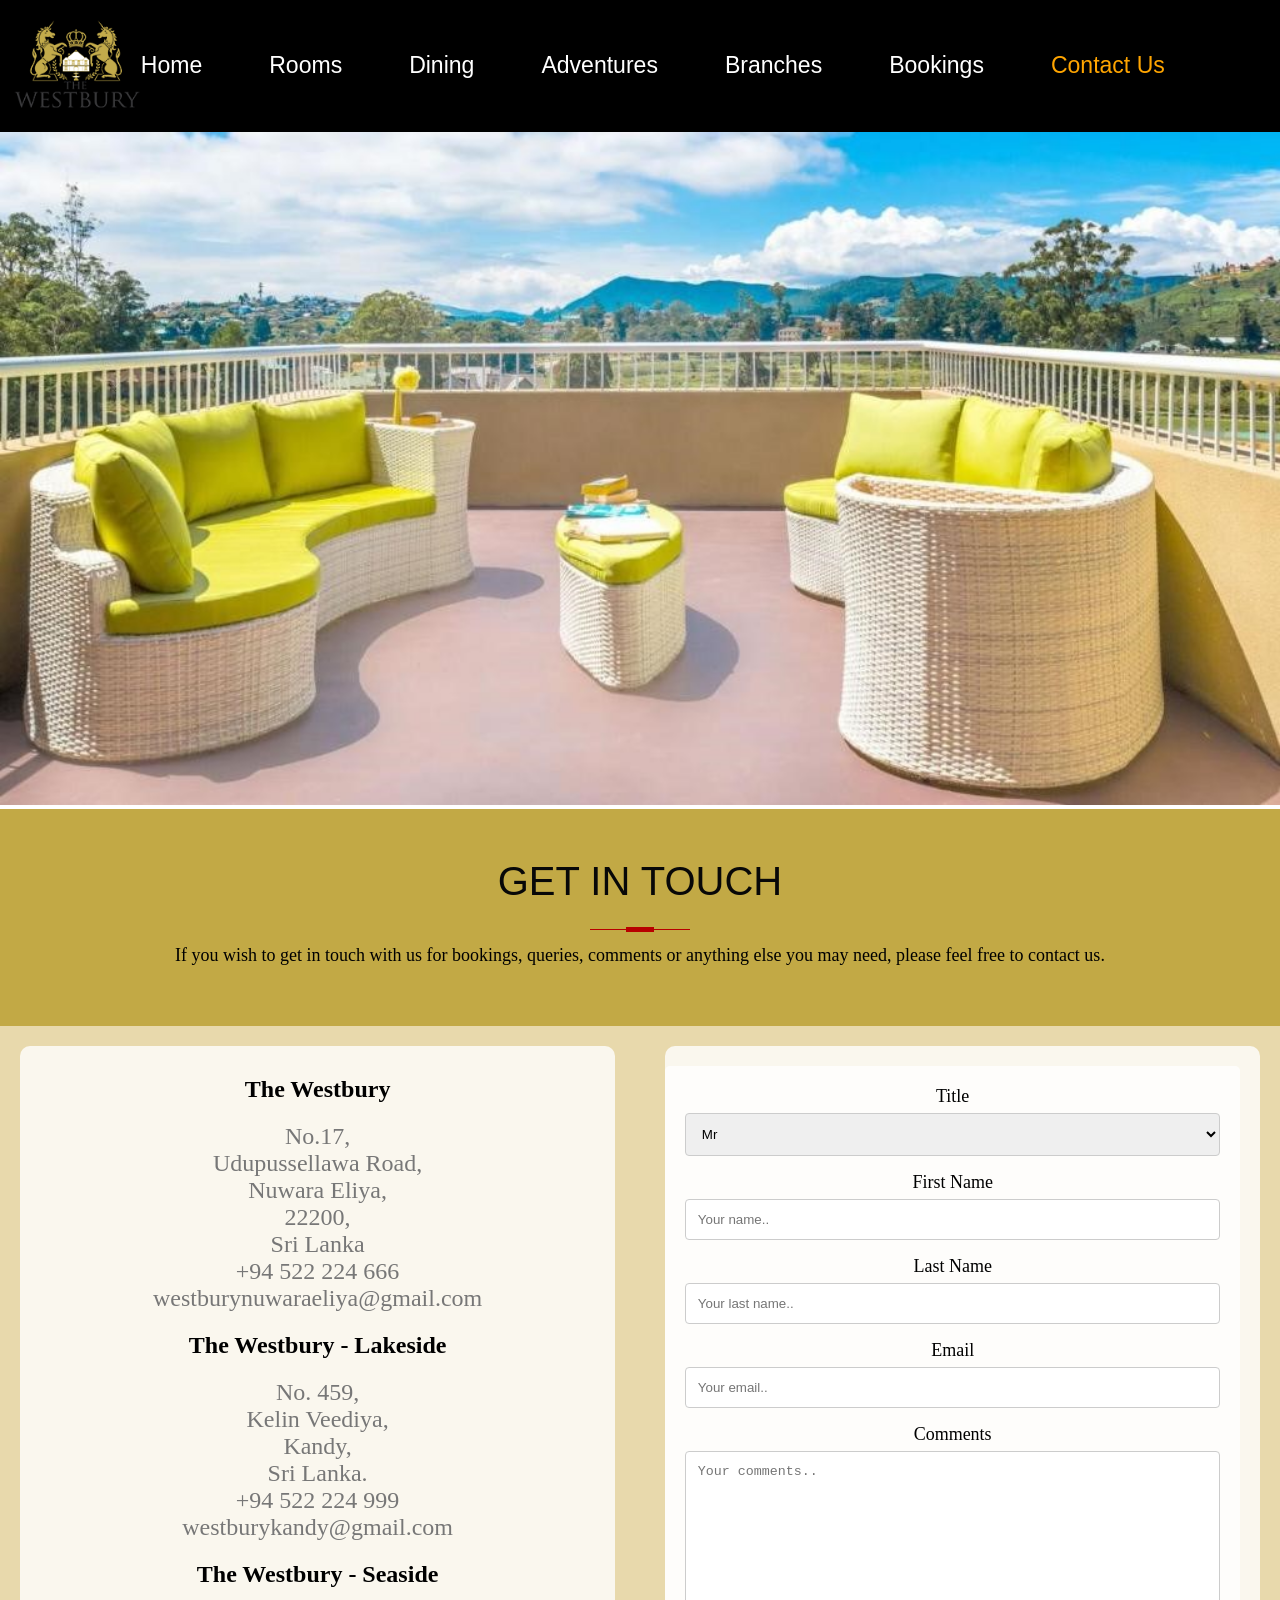
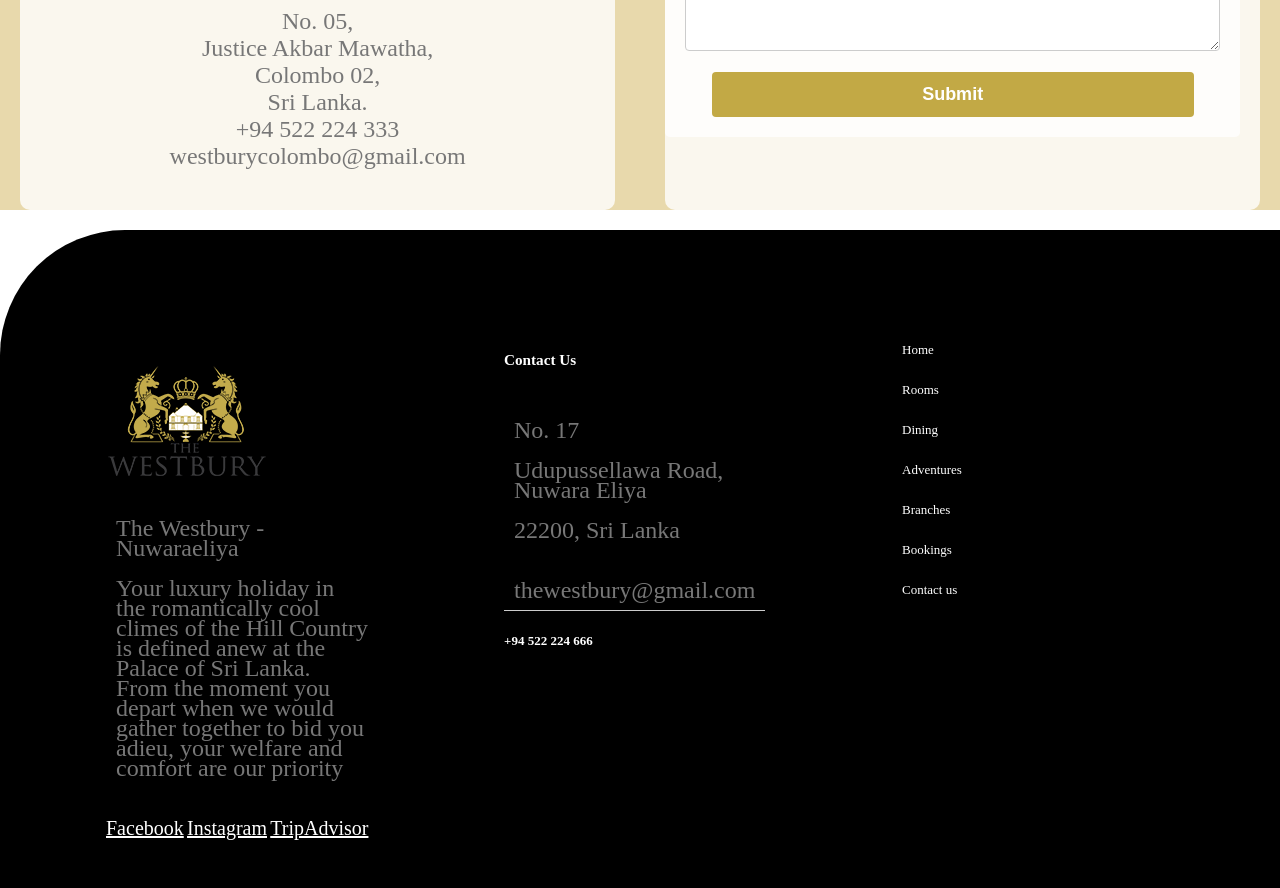
<file: contactus.html>
<!DOCTYPE html>
<html lang="en">
<head>
    <meta charset="UTF-8">
    <meta name="viewport" content="width=device-width, initial-scale=1.0">
    <title>The Westbury - Contact Us</title>
    <link rel="stylesheet" href="style.css" type="text/css">
    <link rel="preconnect" href="https://fonts.googleapis.com">
    <link rel="preconnect" href="https://fonts.gstatic.com" crossorigin>
    <link href="https://fonts.googleapis.com/css2?family=Lato&display=swap" rel="stylesheet">

    <link rel="apple-touch-icon" sizes="152x152" href="./apple-touch-icon.png">
    <link rel="icon" type="image/png" sizes="32x32" href="./favicon-32x32.png">
    <link rel="icon" type="image/png" sizes="16x16" href="./favicon-16x16.png">
    <link rel="manifest" href="./manifest.json">
    <link rel="mask-icon" href="./safari-pinned-tab.svg" color="#5bbad5">
    <meta name="msapplication-TileColor" content="#da532c">
    <meta name="theme-color" content="#ffffff">
</head>
<body>
   <!--Nav Bar-->
   <header>
    <a href="./index.html" class="logo"><img src="./logo.png" alt=""></a>
    <ul class="menu">
        <li><a href="./index.html">Home</a></li>
        <li><a href="./rooms.html">Rooms</a></li>
        <li><a href="./dining.html">Dining</a></li>
        <li><a href="./adventures.html">Adventures</a></li>
        <li><a href="./branches.html">Branches</a></li>
        <li><a href="./bookings.html">Bookings</a></li>
        <li><a href="./contactus.html" class="active">Contact Us</a></li>
    </ul>
</header>
<!--Main Image-->
<section class="main-image">
    <img src="./gallery8.jpg" alt="adventure">
</section>
<section class="contactbody">
<section class="getintouch">
  <section class="topic"><h1>Get in Touch</h1></section>
  <p>If you wish to get in touch with us for bookings, queries, comments or anything else you may need, please feel free to contact us.</p>
</section>

<!-- contact information -->

<section class="contactus">

  <section class="contactussection" id="address">

      <h2>The Westbury</h2>
      <p>No.17,<br>
      Udupussellawa Road,<br> Nuwara Eliya,<br>
      22200,<br> Sri Lanka<br>
      +94 522 224 666 <br>
      westburynuwaraeliya@gmail.com</p>

      <h2>The Westbury - Lakeside</h2>
      <p>No. 459,<br> 
      Kelin Veediya,<br>
      Kandy,<br>
      Sri Lanka.
      <br>
      +94 522 224 999 <br>
      westburykandy@gmail.com</p>

      <h2>The Westbury - Seaside</h2>
      <p>No. 05,<br> 
      Justice Akbar Mawatha,<br>
      Colombo 02,<br>
      Sri Lanka.<br>
      
      +94 522 224 333<br>
      westburycolombo@gmail.com</p>
  </section>

<!-- contact us form -->

<section class="contactussection">
  <section class="contactcontainer">
    
    <form action="action_page.php">
  
      <label for="title">Title</label>
      <select id="title" name="title">
        <option value="mr">Mr</option>
        <option value="miss">Miss</option>
        <option value="mrs">Mrs</option>
      </select>

      <label for="fname">First Name</label>
      <input type="text" id="fname" name="firstname" placeholder="Your name..">
  
      <label for="lname">Last Name</label>
      <input type="text" id="lname" name="lastname" placeholder="Your last name..">
  
      <label for="email">Email</label>
      <input type="text" id="mail" name="email" placeholder="Your email..">
  
      <label for="comments">Comments</label>
      <textarea id="comments" name="comments" placeholder="Your comments.." style="height:200px"></textarea>
  
      <input type="submit" value="Submit">
  
    </form>
 
  </section>
</section>


</section>

</section>


<!-- footer -->
<footer>
  <section class="footerrow">

      <section class="footercolumn">
          <img src="./logo.png" alt="logo" id="footerlogo">
          <p>The Westbury - Nuwaraeliya</p>
          <p>Your luxury holiday in the romantically cool climes of the Hill Country is defined anew at the Palace of Sri Lanka. From the moment you depart when we would gather together to bid you adieu, your welfare and comfort are our priority</p>
      </section>

      <section class="footercolumn">
          <h3>Contact Us</h3>
          <p>No. 17</p>
          <p>Udupussellawa Road, Nuwara Eliya</p>
          <p>22200, Sri Lanka</p>
          <p class="email">thewestbury@gmail.com</p>
          <h4>+94 522 224 666</h4>
      </section>

      <section class="footercolumn">
           <ul class="footermenu">
              <li><a href="./index.html" class="footerlinks">Home</a></li><br>

              <li><a href="./rooms.html" class="footerlinks">Rooms</a></li><br>

              <li><a href="./dining.html" class="footerlinks">Dining</a></li><br>

              <li><a href="./adventures.html" class="footerlinks">Adventures</a></li><br>

              <li><a href="./branches.html" class="footerlinks">Branches</a></li><br>

              <li><a href="./bookings.html" class="footerlinks">Bookings</a></li><br>

              <li><a href="./contactus.html" class="footerlinks">Contact us</a></li><br>

           </ul>
      </section>

      <section class="footercolumn">
          <section class="followus">
            <a href="https://web.facebook.com/Westburypalace/?_rdc=1&_rdr" class="socialmedia">Facebook</a>
            <a href="https://www.instagram.com/thewestburypalace/?hl=en" class="socialmedia">Instagram</a>
            <a href="https://www.tripadvisor.com/Hotel_Review-g608524-d17471717-Reviews-The_Westbury_Palace-Nuwara_Eliya_Central_Province.html" class="socialmedia">TripAdvisor</a>
          </section>
      </section>

  </section>

<!-- References
https://www.thewestburypalace.com/
https://www.cinnamonhotels.com/
https://www.pexels.com/ -->

</footer>
  
</body>
</html>
</file>
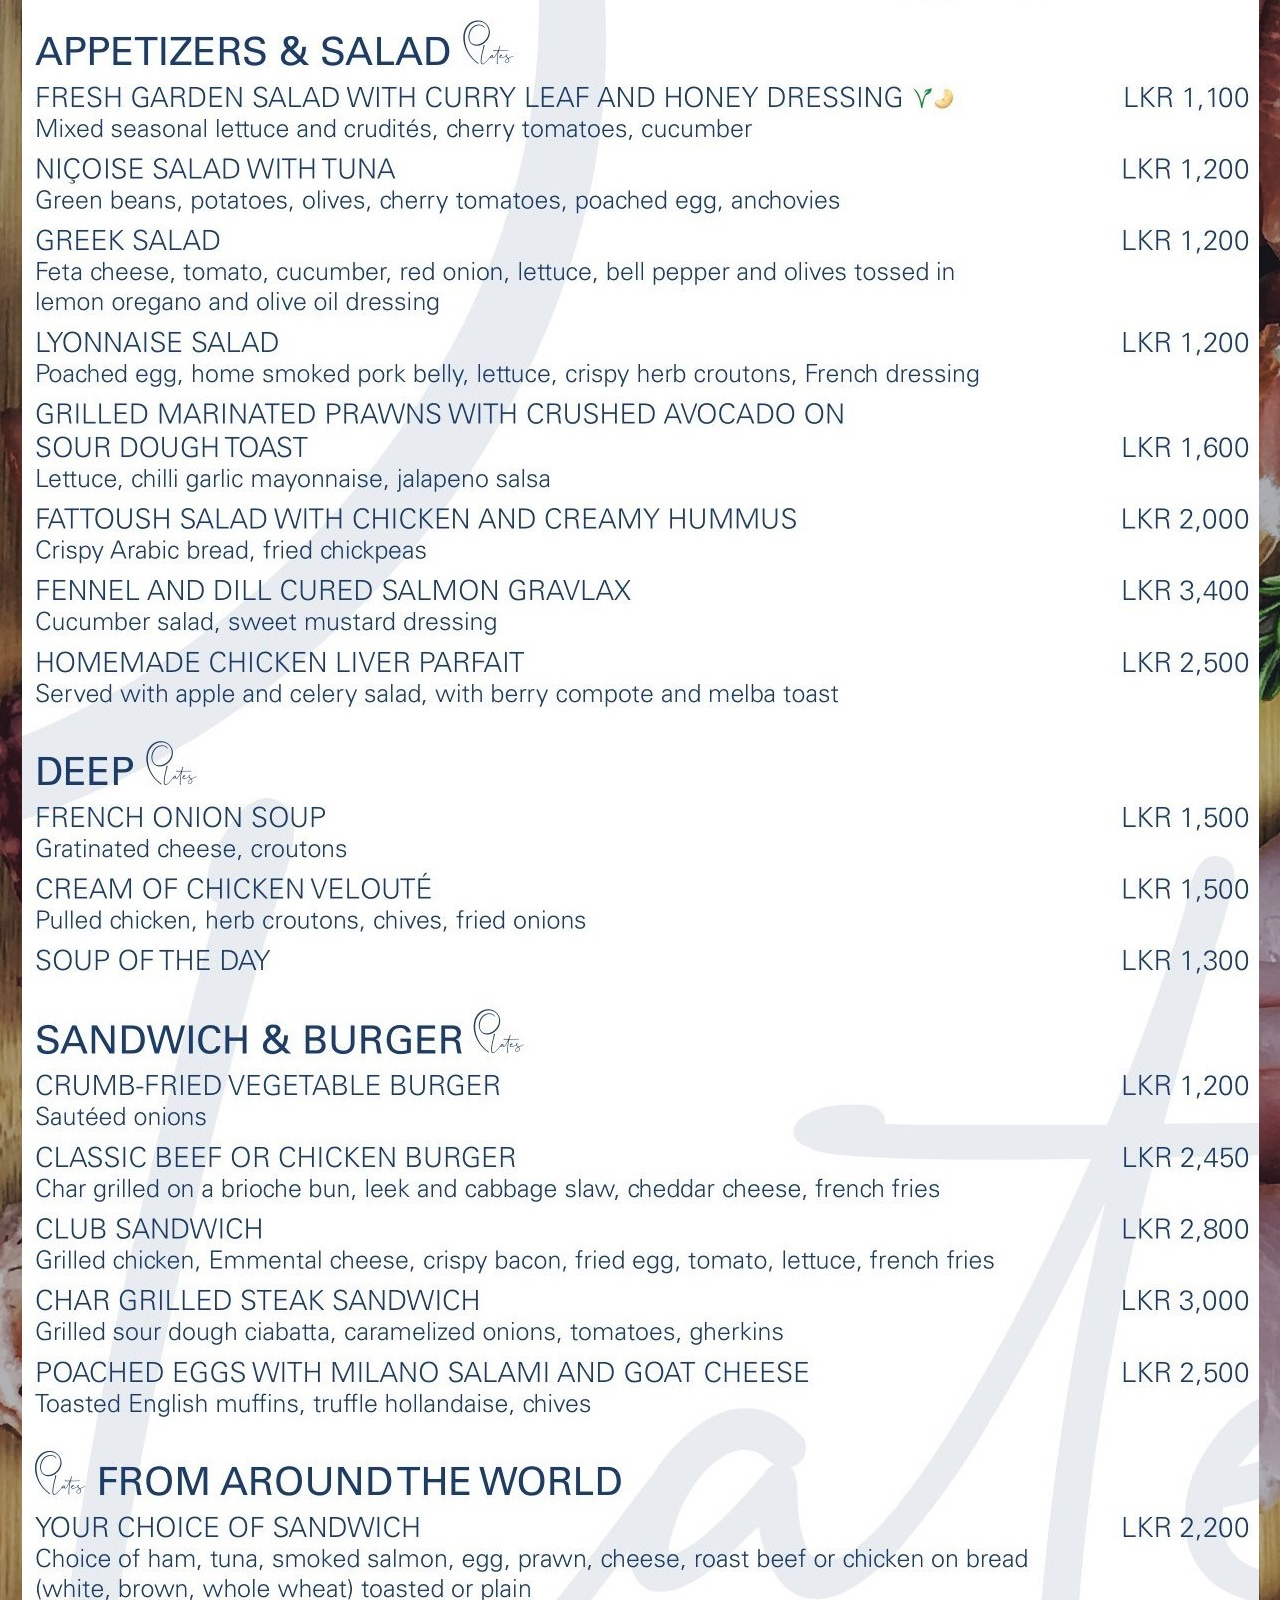
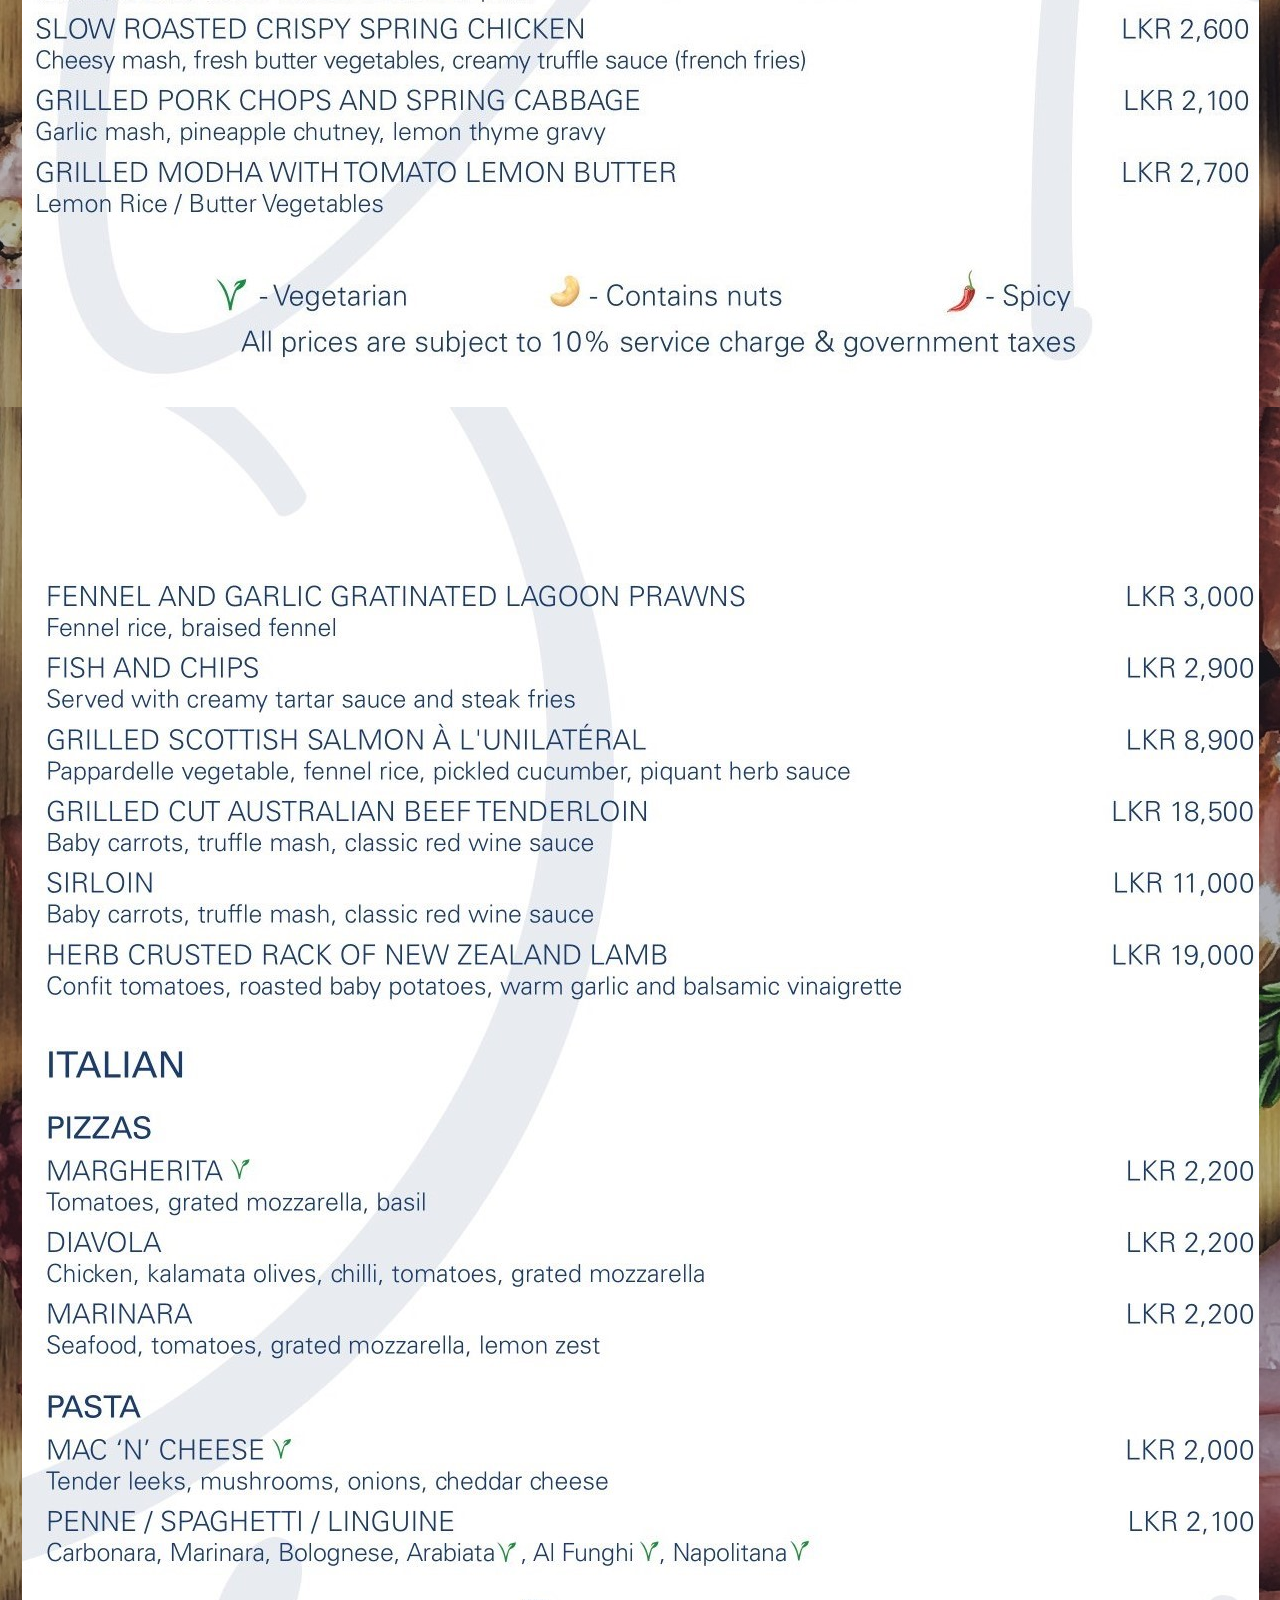
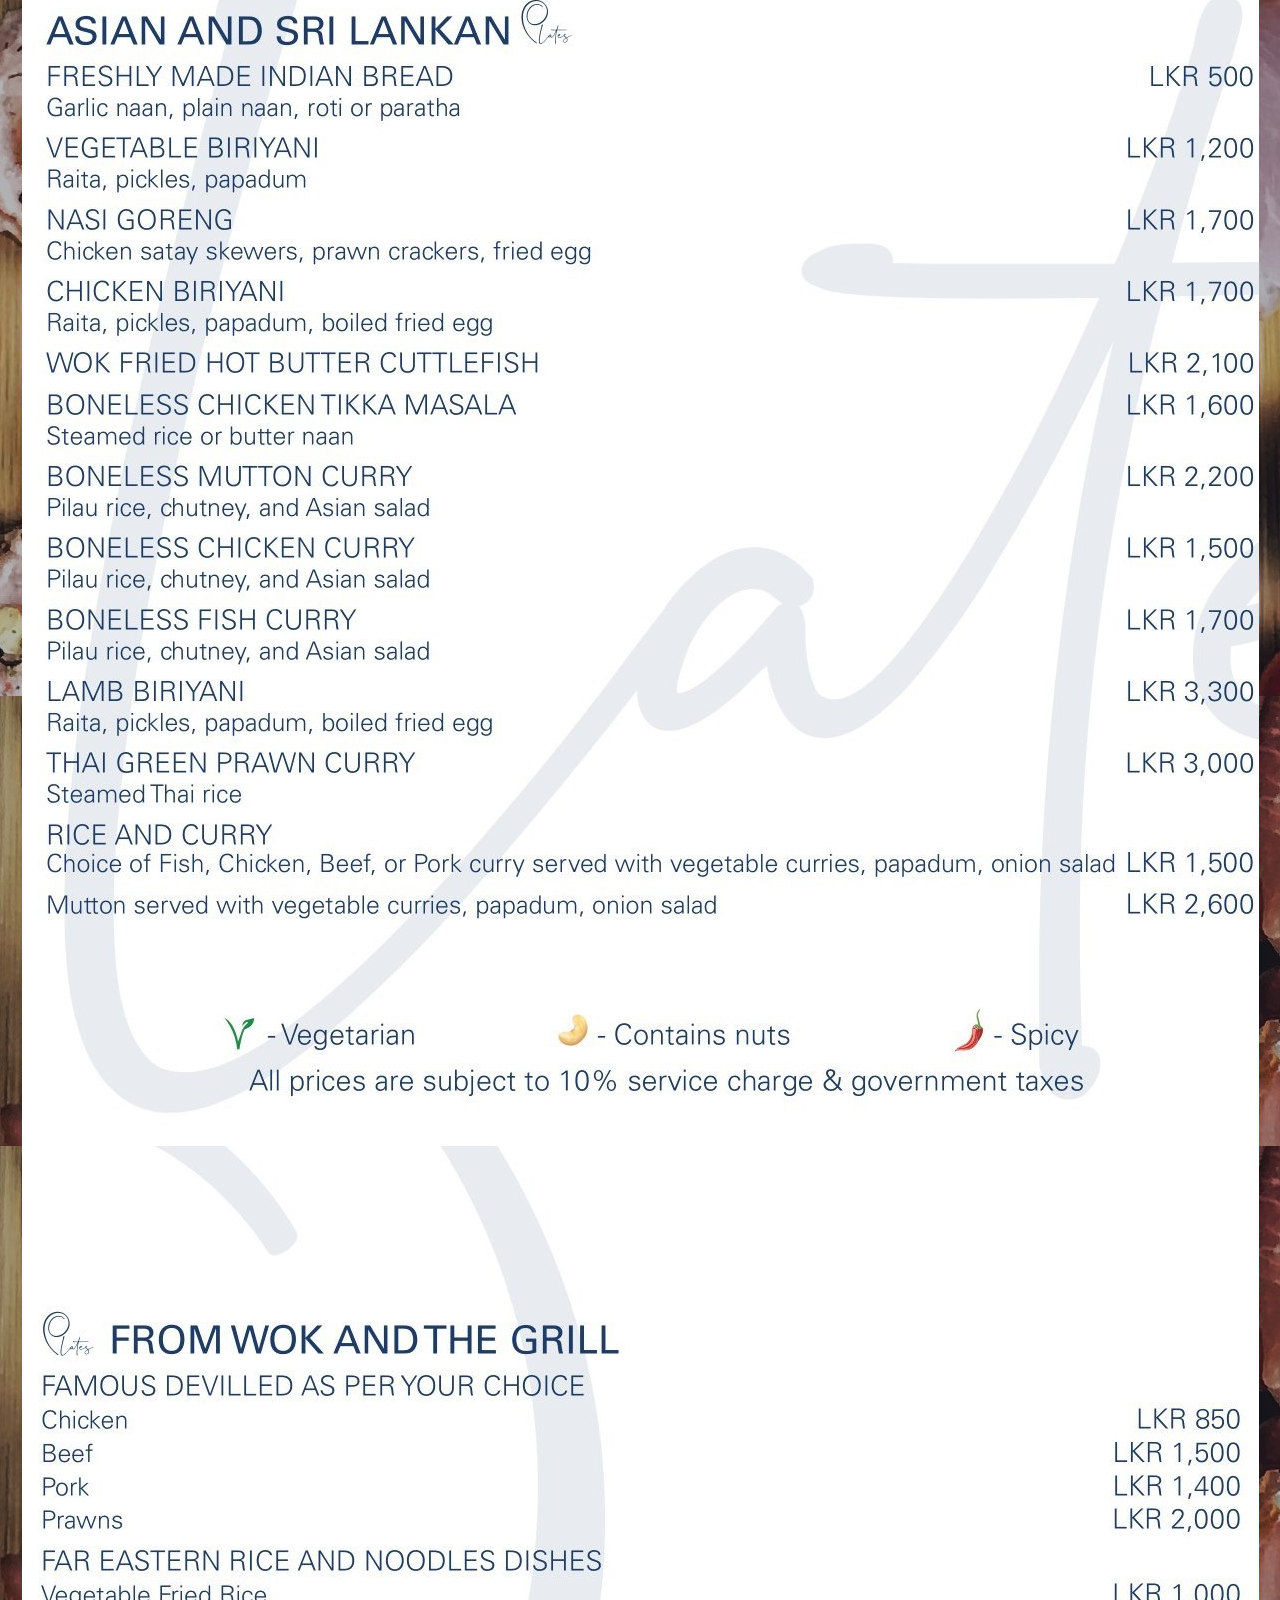
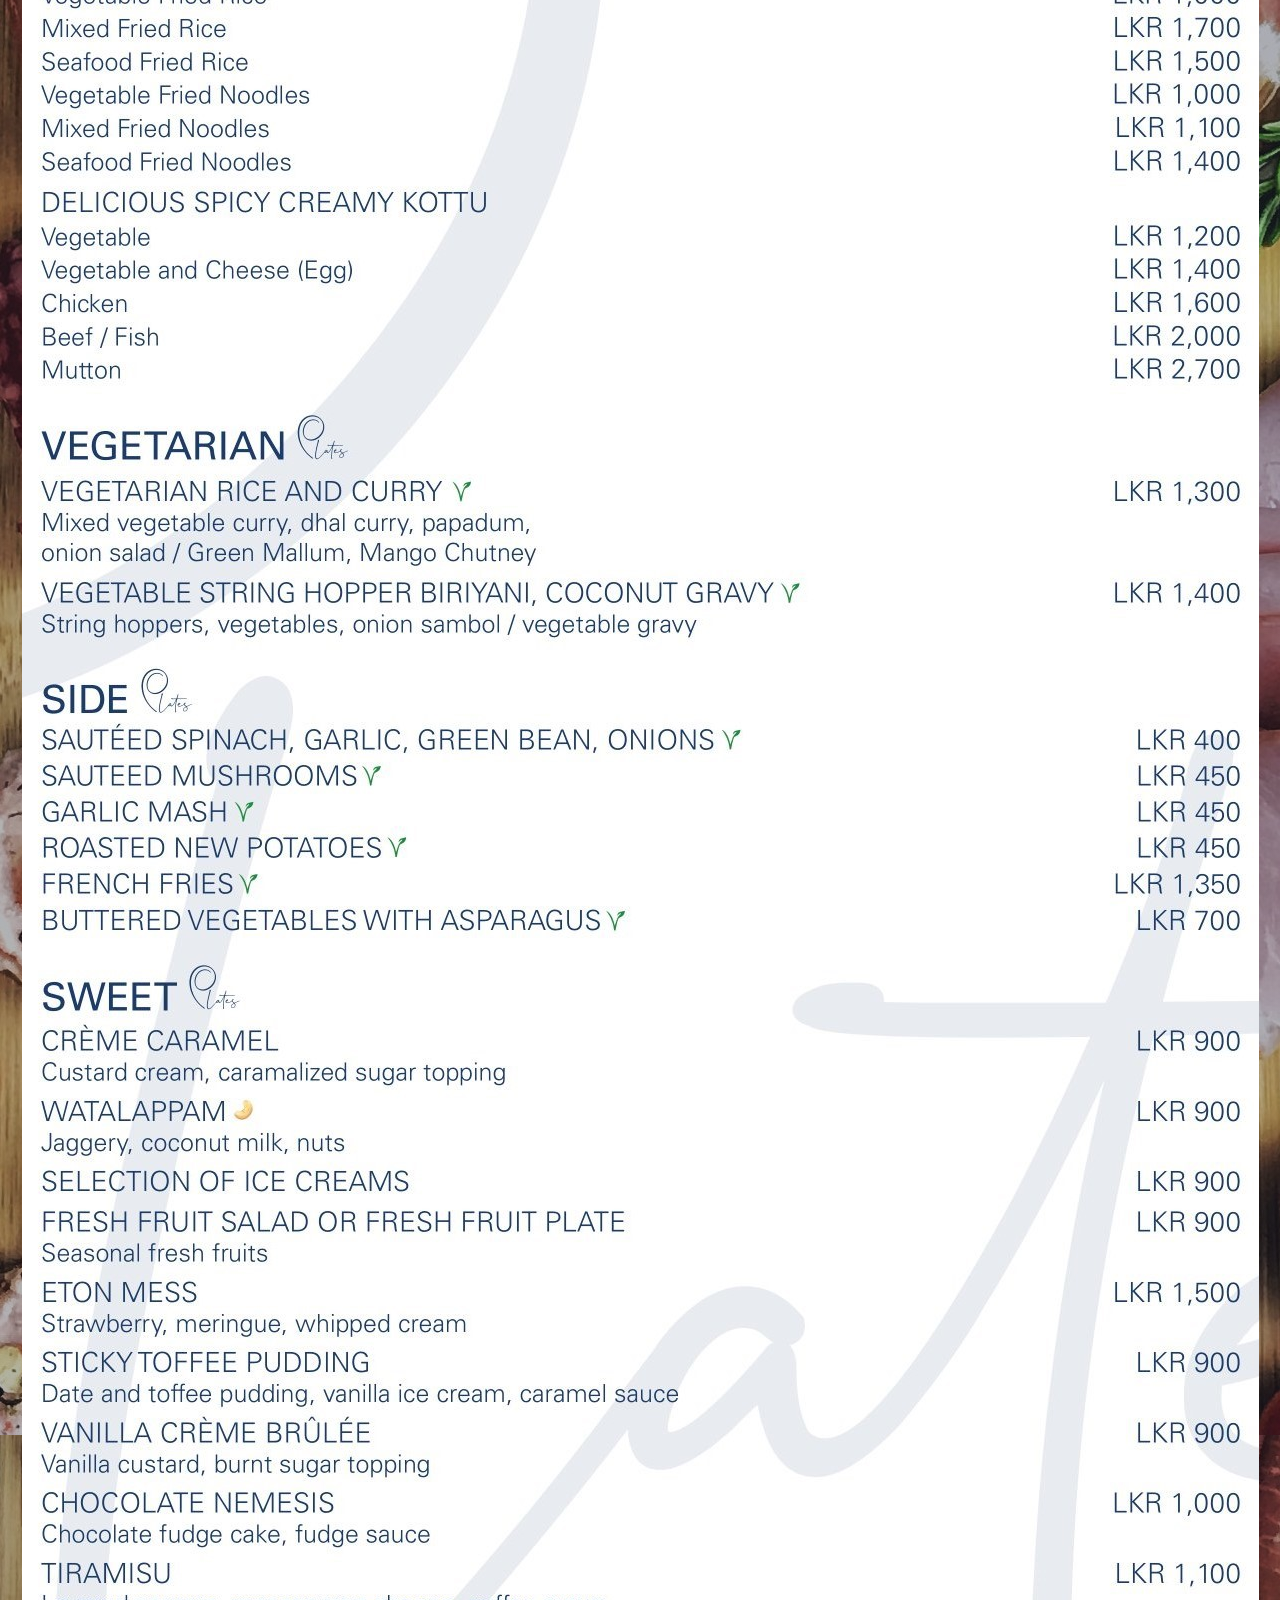
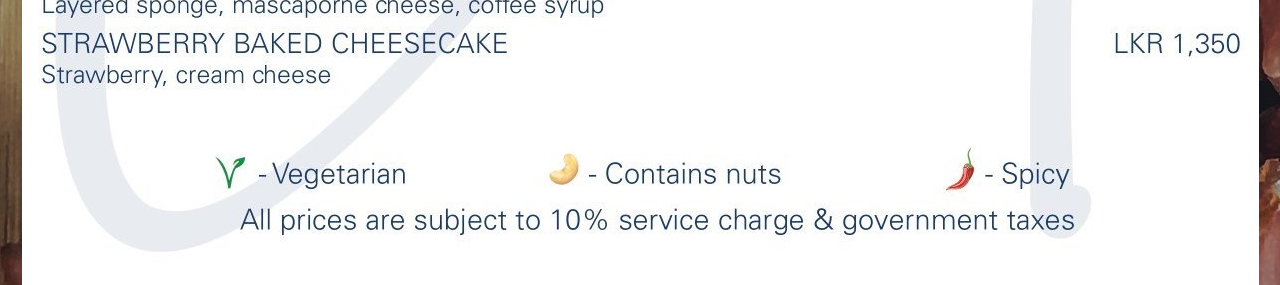
<file: menu4.html>
<!DOCTYPE html>
<html lang="en">
<head>
  <meta charset="UTF-8">
  <meta name="viewport" content="width=device-width, initial-scale=1.0">
  <title>The Westbury - Menu</title>
  <link rel="stylesheet" href="./style.css" type="text/css">

  <link rel="apple-touch-icon" sizes="152x152" href="./apple-touch-icon.png">
    <link rel="icon" type="image/png" sizes="32x32" href="./favicon-32x32.png">
    <link rel="icon" type="image/png" sizes="16x16" href="./favicon-16x16.png">
    <link rel="manifest" href="./manifest.json">
    <link rel="mask-icon" href="./safari-pinned-tab.svg" color="#5bbad5">
    <meta name="msapplication-TileColor" content="#da532c">
    <meta name="theme-color" content="#ffffff">
</head>
<body>
<!-- menu -->
  <section class="menupg">
    <img src="./menu4img1.jpg" alt="menu">
  </section>
  <section class="menupg">
    <img src="./menu4img2.jpg" alt="menu">
  </section>
  <section class="menupg">
    <img src="./menu4img3.jpg" alt="menu">
  </section>
  
</body>
</html>
</file>
<file: style.css>
:root{
    --maincolor: #c2a945;
}

*{
    padding: 0;
    margin: 0;
}

/* header */
header{
    display: flex;
    flex-direction: row;
    flex-wrap: wrap;
    position: sticky;
    width: 100%;
    background-color: black;
}
header .logo{
    width: 10%;
    float: left;
    padding-left: 1%;
}

header .logo img{
    width: 100%;
}

header ul{
    display: flex;
    flex-direction: row;
    flex-wrap: wrap;
    justify-content: space-between;
    align-items: center;
    padding: 0;
    list-style: none;
    overflow: auto;
    transition: all 0.2s ease-out;
    width: 80%;
}

header ul li a{
    text-decoration: none;
    font-family: 'Franklin Gothic Medium',sans-serif;
    text-align: center;
    color: rgb(255, 255, 255);  
    transition: all 0.2s ease-out;
    font-size: clamp(15px,1.8vw,300px);
}

header ul li::after{
  content: '';
  width: 0%;
  height: 2px;
  background-color: rgba(194,169,69,255);
  display: block;
  margin: auto;
  transition: 0.5s ease;
}

header ul li a:hover{
  color: orange;
}

header ul li:hover:after{
  width: 100%;
}

header .active{
    color: orange;
}

@media (max-width:800px){
    header{
        flex-direction: column;
        justify-content: center;
        align-items: center;
    }
    header .logo{
      width: 50%;
    }
    header .logo img{
      width: 100%;
      height: 25vh;
    }
    header ul{
        flex-direction: column;
        width: 100%;
        display: block;
        
    }
    header ul li a{
      padding-top: 2%;
      padding-bottom: 2%;
      display: block;
    }
}

@media (max-width:400px){
  header .logo{
    width: 50%;
  }
  header .logo img{
    width: 100%;
    height: 20vh;
  }

}
.main-image{
  width: 100%;
}
.main-image img{
  width: 100%;
}

/* why book with us */
.book{
    width: 80%;
    margin: auto;
    text-align: center;
    padding-top: 100px;
}

h1{
    font-size: 36px;
    font-weight: 600;
}

p{
    color: #777;
    font-size: 1.5rem;
    font-weight: 300;
    /* line-height: 22px; */
    padding: 10px;
}

.row{
    margin-top: 5%;
    display: flex;
    justify-content: space-between;
}

.row h3{
    font-size: 1.8rem
}

.book-col{
    flex-basis: 31%;
    background: rgba(245, 197, 5, 0.5);
    border-radius: 10px;
    margin-bottom: 5%;
    padding: 20px 12px;
    box-sizing: border-box;
}

h3{
    text-align: center;
    font-weight: 600;
    margin: 10px 0;
}

.book-col:hover{
    box-shadow: 0 0 20px 0px rgba(0,0,0,0.2);
}

@media(max-width: 700px){
    .row{
        flex-direction: column;
    }
}

/* animation */
@keyframes changesize{
    from{
        transform: scale(1);
    }
    to{
        transform: scale(1.2);
    }
}

.book h1{
    animation-name: changesize;
    animation-duration: 9s;
    animation-timing-function: ease ease-in-out;
    animation-delay: 0;
    animation-iteration-count: infinite;
    animation-direction: normal;
    animation-fill-mode: none;
}

/* cover */

.homecover{
    width: 100%;
    height: 100vh;
    background-image:linear-gradient(rgba(4,9,30,0.1),rgba(4,9,30,0.1)) , url(cover.jpg);
    background-position: bottom;
    background-size: cover;
    background-repeat: no-repeat;
    display: flex;
    align-items: center;
    padding-top: 5%;
    margin-top: 5%;
    margin-bottom: 5%;
  }
  
  .homecovercontent{
    width: 50%;
    padding: 20px; 
    margin-left: 1%;
    color: whitesmoke;
    display: flex;
    align-items: center;
    flex-direction: column;
  }
  
  .homecovercontent h1{
    font-size: 5vmin;
    margin: 50px;
    font-weight: 600;
  }
  
  .homecovercontent ol{
    color: white;
    font-weight: 600;
    font-size: 3vmin;
  }

  .homecovercontent ul{
    color: white;
    font-weight: 600;
    font-size: 3vmin;
  }
  
/* branches */

.branches{
    width: 80%;
    margin: auto;
    text-align: center;
    padding-top: 50px;
}

.branches h1,
.facilities h1,
.reviews h1{
    animation-name: changesize;
    animation-duration: 9s;
    animation-timing-function: ease ease-in-out;
    animation-delay: 0;
    animation-iteration-count: infinite;
    animation-direction: normal;
    animation-fill-mode: none;
}

.branches-col{
    flex-basis: 32%;
    border-radius: 10px;
    margin-bottom: 30px;
    position: relative;
    overflow: hidden;
}

.branches-col img{
    width: 100%;
    height: 100%;
    display: block;
}

.layer{
    background: transparent;
    height: 100%;
    width: 100%;
    position: absolute;
    top: 0;
    left: 0;
    transition: 0.5s;
}

.layer:hover{
    background: rgba(245, 197, 5, 0.5);
}

.layer h3{
    width: 100%;
    font-weight: 500;
    color: black;
    font-size: 26px;
    bottom: 0;
    left: 50%;
    transform: translateX(-50%);
    position: absolute;
    opacity: 0;
    transition: 0.5s;
}

.layer:hover h3{
    bottom: 49%;
    opacity: 1;
}

/* facilities */

.facilities{
    width: 80%;
    margin: auto;
    text-align: center;
    padding-top: 100px;
}

.facilities-col{
    flex-basis: 31%;
    border-radius: 10px;
    margin-bottom: 5%;
    text-align: justify;
}

.facilities-col img{
    width: 100%;
    border-radius: 10px;
}

.facilities-col p{
    padding: 0;
}

.facilities-col h3{
    margin-top: 16px;
    margin-bottom: 15px;
    text-align: center;
}

.ordered {
    color: #383838;
    align-self: center;
    justify-content: center;
    padding-top: 2%;
    padding-left: 8%;
}

/* guest reviews */

.reviews{
    width: 80%;
    margin: auto;
    padding-top: 100px;
    text-align: center;
}

.reviews-col{
    flex-basis:44%;
    border-radius: 10px;
    margin-bottom: 5%;
    text-align: left;
    background: #fff3f3;
    padding: 25px;
    cursor: pointer;
    display: flex;
}

.reviews-col img{
    height: 40px;
    margin-left: 5px;
    margin-right: 30px;
    border-radius: 50%;
}

.reviews-col p{
    padding: 0;
}

.reviews-col h3{
    margin-top: 15px;
    text-align: center;
}

/* rooms page */

    .headerrooms{
    width: auto;
    height: 100vh;
    background-image: linear-gradient(rgba(4,9,30,0.3),rgba(4,9,30,0.3)),url(./roomspagenew.jpg);
    background-position: center;
    background-size: cover;
    position: relative;
    background-attachment: fit;
    }

    .roomtypes{
        display: grid;
        gap: 50px;
        grid-template-columns: auto auto;
        grid-row: auto auto;
        padding: 10px;
        margin-left: 3%;
        margin-right: 3%;
        margin-top: 3%;
    }
    
    .type{
        border: 2px solid var(--maincolor);
        padding: 10px;
        height: 700px;
    }
    
    .type img{
        width: 100%;
        height: 50%;
    }
    
    .type h1{
        text-align: center;
        font-size: 2rem;
    }
    
    .type p{
        text-align: center;
        font-size: 1.1rem; 
        font-weight: 300;
    }
    
    @media(max-width: 700px){
        .roomtypes{
            grid-template-columns: auto;
        }
    }
    
    .button{
        border: none;
        color: #fff;
        padding: 16px 32px;
        text-align: center;
        text-decoration: none;
        display: inline-block;
        font-size: 16px;
        margin: 4px 2px;
        transition-duration: 0.4s;
        cursor: pointer;
        background-color: var(--maincolor);
        margin-top: 5%;
    }
    
    .button:hover{
        background-color: #726221;
        box-shadow: 0 0 20px 0px rgba(0,0,0,0.2);
    }


/* branches page */

.headerbranches{
    width: auto;
    height: 100vh;
    background-image: linear-gradient(rgba(4,9,30,0.4),rgba(4,9,30,0.4)),url(./branchesmainimg.jpg);
    background-position: center;
    background-size: cover;
    position: relative;
    background-attachment: fit;
}

.branches p{
    font-size: 21px;
}

/* summary table */


table {
    border: 3px solid var(--maincolor);
    border-collapse: collapse;
    margin: 0;
    padding: 5%;
    width: 100%;
    table-layout: fixed;
    padding-top: 0;
    box-shadow: 0 0 5px rgba(0, 0, 0, .8);
    color: black;
    margin-bottom: 5%;
  }
  
  table tr {
    border: 3px solid var(--maincolor);
    padding: .35em;
    color: black;
  }
  
  table th,
  table td {
    padding: .625em;
    text-align: center;
    border: 2px solid var(--maincolor);
    font-size: clamp(10px,1.5vw,100px);
    color: black;
  }

  table td p{
    color: black;
    font-size: large;
    font-weight: 500;
  }
  
  table th {
    font-size: .85em;
    letter-spacing: .1em;
    text-transform: uppercase;
    background-color: var(--maincolor);
    font-weight: bold;
    font-size: clamp(20px,2vw,150px);
    color: black;
  }
  
  @media screen and (max-width: 600px) {
    table {
      border: 0;
    }
  
    table caption {
      font-size: 1.3em;
    }
    
    table thead {
      border: none;
      clip: rect(0 0 0 0);
      height: 1px;
      margin: -1px;
      overflow: hidden;
      padding: 0;
      position: absolute;
      width: 1px;
    }
    
    table tr {
      border-bottom: 3px solid var(--maincolor);
      display: block;
      margin-bottom: .625em;
    }
    
    table td {
      border-bottom: 3px solid var(--maincolor);
      display: block;
      font-size: .8em;
      text-align: right;
    }
    
    table td::before {
      content: attr(data-label);
      float: left;
      font-weight: bold;
      text-transform: uppercase;
    }
    
    table td:last-child {
      border-bottom: 0;
    }
  }


/* dining page */


.headerdining{
    width: auto;
    height: 100vh;
    background-image: linear-gradient(rgba(4,9,30,0.3),rgba(4,9,30,0.3)),url(./diningpage2.jpg);
    background-position: center;
    background-size: cover;
    position: relative;
    background-attachment: fit;
}

.diningmaintopic{
    margin: 5%;
    text-align: center;
    padding-top: 1%;
}

.restaurant{
    min-height: 100vh;
    width: 100%;
    display: flex;
    align-items: center;
    justify-content: center;
    background-color: #fddcc356;
}

.dine{
    width: 90%;
    max-width: 1000px;
    margin: 0 auto;
    display: flex;
    align-items: center;
    justify-content: center;
}

.dinepic1{
    width: 50%;
    height: 600px;
    background: url(./restaurant1.jpg) no-repeat center / cover;
    border-radius: 8px;
}

.dinepic4{
    width: 50%;
    height: 600px;
    background: url(./restaurant4.jpeg) no-repeat center / cover;
    border-radius: 8px;
}

.dinepic3{
    width: 50%;
    height: 600px;
    background: url(./restaurant3.jpg) no-repeat center / cover;
    border-radius: 8px;
}

.dinepic2{
    width: 50%;
    height: 600px;
    background: url(./restaurant2.png) no-repeat center / cover;
    border-radius: 8px;
}

.dinecontentsection{
    width: 50%;
    min-height: 400px;
    background-color: var(--maincolor);
    display: flex;
    align-items: center;
    justify-content: center;
    padding: 30px;
    border-radius: 8px;
    color: black;
    margin-left: -90px;
}

.dinecontentsection p{
    color: black;
    margin: 20px 0;
}

.dinecontentsection a{
    text-decoration: none;
    text-transform: uppercase;
    color: orange;
    padding: 20px 30px;
    display: inline-block;
    letter-spacing: 2px;
    background-color: #726221;
}

@media (max-width: 768px){
    .dine{
        flex-direction: column;
        width: 100%;
        margin: 0 20px;
    }
    .dinepic{
        width: 100%;
        height: 400px;
    }
    .dinecontentsection{
        width: 90%;
        margin: 0;
        margin-top: -100px;
    }
    .dinepic1,.dinepic2,.dinepic3,.dinepic4{
        width: 95%;
    }
}

.eventstopic {
    justify-content: center;
    align-items: center;
    text-align: center;
    margin-top: 6%;
}

.eventstopic h1 {
    font-size: 50px;
}

.eventstopic p {
    font-size: 20px;
}

.eventsection {
    width: 100%;
    height: 100vh;
    display: flex;
    flex-direction: row;
    justify-content: center;
    align-items: center;
    flex-wrap: wrap;
}

.events {
    width: calc(33.33% - 4%);
    margin: 2%;
    overflow: hidden;
    border: 5px solid #fff;
    position: relative;
}

.events img {
    width: 100%;
    height: 100%;
    object-fit: cover;
    border-radius: 10px;
}

.details {
    width: 100%;
    height: 100%;
    top: 0;
    right: -100%;
    position: absolute;
    background: #1f3d4738;
    backdrop-filter: blur(90px);
    border-radius: 10px;
    color: #fff;
    font-weight: bolder;
    border-radius: 15px;
    transition: 2s;
}

.detailstopic {
    text-transform: uppercase;
    font-size: 3rem; 
    justify-content: center;
    margin-left: 5%;
}

.detailspara {
    font-size: 2rem; 
    line-height: 30px;
    margin: 20px 0;
    font-weight: 400;
    margin-left: 5%;
    color: #fff;
}

.detailsbutton {
    color: #383838;
    background: var(--maincolor);
    padding: 10px 20px;
    border-radius: 5px;
    text-transform: capitalize;
    border: none;
    outline: none;
    font-weight: 900;
    cursor: pointer;
    width: 120px;
    margin-left: 5%;
}

.events:hover .details {
    right: 0;
}

@media (max-width: 900px) {
    .eventsection .events {
        width: 100%;
        margin: 2% 0;
    }

    .details {
        width: 100%;
    }

    .detailstopic {
        font-size: 1.5rem; 
    }

    .detailspara {
        font-size: 0.8rem; 
    }
}

@media (max-width: 1300px){
    .detailstopic {
        font-size: 1.5rem;
    }

    .detailspara{
        font-size: 1.5rem;}
}



/* menu */

.menupg {
    display: flex;
    width: auto;
    height: auto;
    max-width: none;
    max-height: none;
    align-items: center;
    justify-content: center;
    background: linear-gradient(rgba(4, 9, 30, 0.3), rgba(4, 9, 30, 0.3)), url(./menuback.jpg);
}

.menupg img{
    align-items: center;
    justify-content: center;
}

@media (max-width: 768px){
    .menupg img{
        width: 100%;
    }
}

/* contact us page */

.contactbody{
    background-color: #e8d9ac;
}

input[type=text], select, textarea {
    width: 100%; 
    padding: 12px; 
    border: 1px solid #ccc; 
    border-radius: 4px; 
    box-sizing: border-box; 
    margin-top: 6px; 
    margin-bottom: 16px; 
    resize: vertical;
  }
  
  
  input[type=submit] {
    background-color: var(--maincolor);
    color: white;
    font-size: large;
    font-weight: 600;
    padding: 12px 20px;
    border: none;
    border-radius: 4px;
    cursor: pointer;
    width: 90%;
  }
  
  
  input[type=submit]:hover {
    background-color: #a88a11;
  }
  
  .contactus .contactussection .address{
      margin-left: 5%;
  }
  
  .contactcontainer {
    border-radius: 5px;
    /* background-color: #f2f2f2; */
    background-color: rgba(255, 255, 255, 0.8);
    padding: 20px;
    width: 90%;
    align-self: center;
    justify-self: center;
  }
  
  .contactus{
    display: grid;
    grid-template-columns: 50% 50%;
  }
  
  .contactus > .contactussection{
    background-color: rgba(255, 255, 255, 0.8);
    text-align: center;
    padding: 20px 0;
    /* font-size: 30px; */
  }

  .contactus .contactussection #address{
    text-align: center;
  }
  
  @media (max-width: 798px){
    .contactus{
      display: grid;
      grid-template-columns: auto;
    }
  }
  
  .getintouch {
    background-color: var(--maincolor);
    color: var(--bg-color);
    padding: 50px 0;
    text-align: center;
}

.getintouch h1 {
    font-size: 36px;
    margin-bottom: 20px;
}

.getintouch p {
    font-size: 18px;
    color: black;
}

.contactus {
    display: flex;
    justify-content: space-between;
    margin: 20px;
}

.contactussection {
    background-color: rgba(255, 255, 255, 0.8);
    padding: 20px;
    border-radius: 10px;
    width: 48%; /* Adjust as needed */
    font-size: 18px;
}

.contactus h2 {
    font-size: 24px;
    margin-top: 10px;
}

.contactus p {
    margin: 10px 0;
}

@media screen and (max-width: 768px) {
    .contactus {
        flex-direction: column;
    }

    .contactussection{
        width: 100%;
        margin-top:20px;
    }
    .contactus p{
        font-size: 20px;
    }
}

/* bookings */

.mainformsection{
    background-color: black;
    background-repeat: no-repeat;
    background-size: cover;
    width: 100%;
    height: auto;
    display: flex;
    justify-content: center;
    align-items: center;
    margin: 0 auto;
    padding-top: 5%;
    padding-bottom: 5%;
}

/* bookings form */
.form{
    width: 650px;
}

.formcontent{
    text-align: center;
    margin: 0 0 40px 0;
}
.formcontent h1 span img{
    margin: 0 10px;

}
.formcontent h1{
    color: #fff;
    font-size: 40px;
    margin-bottom: 20px;
}
.formcontent p{
    color: #fff;
    font-size: large;
}

.formdetails section{
    margin: 10px 10px;
    width: 300px;
    display: inline-block;
}
.formdetails section input {
    width: 100%;
    background: none;
    border: 1px solid var(--maincolor);
    font-size: 20px;
    color: #fff;
    outline: none;
    padding: 3px 0 3px 10px;
    margin-top: 10px;
}
.formdetails section select{
    width: 104%;
    background: black;
    border: 1px solid var(--maincolor);
    font-size: 20px;
    color: #fff;
    outline: none;
    padding: 3px 0 3px 10px;
    margin-top: 10px;
}
.formdetails section span{
    width: 100%;
    color: #fff;
    font-size: 25px;
}

#submit{
    width: 100%;
    text-align: center;
}
#submit input{
    width: 200px;
    background-color: var(--maincolor) !important;
    color: black !important;
    transition: all .3s;
}
#submit input:hover{
    width: 200px;
    background-color: black !important;
    color: #fff !important;
}

#adventureform{
    padding-top: 8%;
}

@media screen and (max-width:710px) {
    .main-form{
        text-align: center;
    }
}

/* image gallery */
.imagegallery {
    display: flex;
    flex-wrap: wrap;
    margin-top: 3%;
    margin-bottom: 1.5%;
  }
  
  .image {
    flex: 1;
    margin: 5px;
    text-align: center; 
  }
  
  .image img {
    max-width: 100%;
    height: auto;
}

@media (max-width: 768px) {
    .imagegallery{
        flex-direction: column;
    }
}


/* adventure page */

.adventureheadersection{
    margin: 4%;
}

.adventureheadersection p{
    text-align: center;
}

.adventurebody{
    box-sizing: border-box;
    font-size: 62.5%;
    background-color: #eee;
    font-family: 'Courier New', Courier, monospace;
    font-weight: 900;
    display: flex;
    justify-content: center;
    align-items: center;
    min-height: 150vh;
    padding-top: 4%;
    padding-bottom: 2%;
}

.adventuregrid{
    display: grid;
    width: 80%;
    grid-gap: 6rem;
    grid-template-columns: auto auto;
    align-items: start;
}

.adventureitem{
    background-color: #fff;
    border-radius: 0.4rem;
    overflow: hidden;
    box-shadow: 0 3rem 6rem rgba(0,0,0,0.1);
    cursor: pointer;
    transition: 0.2s;
    height: 125vh;
}

.adventureitem:hover{
    transform: translateY(-0.5%);
    box-shadow: 0 4rem 8rem rgba(0,0,0,0.5);
}

.adventureimg{
    display: block;
    width: 100%;
    height: 20rem;
    object-fit: cover;
}

.adventurecontent{
    padding: 3rem;
}

.adventureheader{
    font-size: 3rem;
    font-weight: 800;
    color: #0d0d0d;
    margin-bottom: 1.5rem;
}

.adventuretext{
    font-size: 1.6rem;
    color: black;
    font-weight: 500;
    margin-bottom: 2.5rem;
}

.adventurebutton{
    display: block;
    width: 90%;
    padding: 1rem;
    font-size: 2rem;
    text-align: center;
    color: #fff;
    background-color: var(--maincolor);
    border: none;
    border-radius: 0.4rem;
    transition: 0.2s;
    cursor: pointer;
    letter-spacing: 0.1rem;
}

.adventurebutton:hover{
    background-color: #726221;
}

.adventurecard a{
    text-decoration: none;
}

.map{
    background-color: #eee;
    display: flex;
    align-content: center;
    justify-content: center;
    padding-top: 3%;
    padding-bottom: 5%;
}

.map iframe{
    width: 70%;
}

@media (max-width: 768px){
    .adventuregrid{
        grid-template-columns: auto;
        width: 98%;
        grid-gap: 2rem;
    }
    .adventureitem{
        height: auto;
    }
    .adventureimg{
        height: auto;
    }
    .adventurecontent{
        padding: 2rem;
    }
    .adventureheader{
        font-size: 2.5rem;
    }
    .adventuretext{
        font-size: 1.4rem;
        margin-bottom: 1.5rem;
    }
    .adventurebutton{
        font-size: 1.8rem;
        padding: 1rem 2rem;
    }
}

/* headings */

.topic h1 {
    position: relative;
    padding: 0;
    margin: 0;
    font-family: "Raleway", sans-serif;
    font-weight: 300;
    font-size: 40px;
    color: #080808;
    -webkit-transition: all 0.4s ease 0s;
    -o-transition: all 0.4s ease 0s;
    transition: all 0.4s ease 0s;
  }
  
  .topic h1 {
    text-align: center;
    text-transform: uppercase;
    padding-bottom: 5px;
  }
  .topic h1:before {
    width: 28px;
    height: 5px;
    display: block;
    content: "";
    position: absolute;
    bottom: 3px;
    left: 50%;
    margin-left: -14px;
    background-color: #b80000;
  }
  .topic h1:after {
    width: 100px;
    height: 1px;
    display: block;
    content: "";
    position: relative;
    margin-top: 25px;
    left: 50%;
    margin-left: -50px;
    background-color: #b80000;
  }

/* footer */

footer{
    width: 100%;
    margin-top: auto;
    bottom: 0;
    background-color: black;
    color: #fff;
    padding: 100px 0 30px;
    border-top-left-radius: 125px;
    font-size: 13px;
    line-height: 20px;
}

.footerrow{
    width: 85%;
    margin: auto;
    display: flex;
    flex-wrap: wrap;
    align-items: flex-start;
    justify-content: space-between;
}

.footercolumn{
    flex-basis: 25%;
    padding: 10px;
}

.footercolumn h3{
    width: fit-content;
    margin-bottom: 40px;
    position: relative;
}

.email{
    width: fit-content;
    border-bottom: 1px solid #ccc;
    margin: 20px 0;
}

.footerlinks{
    text-decoration: none;
    color: #fff;
}

footer li{
    list-style: none;
}

.followus .socialmedia{  
    line-height: 40px;
    font-size: 20px;
    cursor: pointer;
    color: #fff;
}
</file>
<file: bookingstyle.css>
:root{
    --maincolor: #c2a945;
}

*{
    padding: 0;
    margin: 0;
    box-sizing: border-box;
    font-family: Arial, Helvetica, sans-serif;
}

body{
    min-height: 100vh;
    display: inline-block;
    align-items: center;
    justify-content: center;
    padding: 20px;
    background-image: url(./pic.jpeg);
    background-position: center;
}

.container{
    position: relative;
    margin-top: 50px;
    margin-bottom: 80px;
    max-width: 700px;
    margin-left: 28%;
    width: 100%;
    background: #fff;
    padding: 25px;
    border-radius: 8px;
    box-shadow: 0 0 15px rgba(0, 0, 0, 0.1);
}

.container .header{
    font-size: 2.5rem;
    color: #333;
    font-weight: 500;
    text-align: center;
}

.container .form{
    margin-top: 30px;
}

.form .inputbox{
    width: 100%;
    margin-top: 20px;
}

.inputbox label{
    color: #333;
}

.form :where(.inputbox input){
    position: relative;
    height: 50px;
    width: 100%;
    outline: none;
    font-size: 1rem;
    color: #707070;
    margin-top: 8px;
    border: 1px solid #ddd;
    border-radius: 6px;
    padding: 0 15px;
}

.inputbox input:focus{
    box-shadow: 0 1px 0 rgba(0, 0, 0, 0.1);
}

.form .column{
    display: flex;
    column-gap: 15px;
}

.form .radiobox{
    margin-top: 20px;
    display: flex;
    flex-direction: column;
    align-items: flex-start;
}

.radiooption{
    margin-bottom: 20px;
}

.radiooption label{
    margin-left: 15px;
}

.radiobox h3{
    color: #333;
    font-size: 1rem;
    font-weight: 400;
    margin-bottom: 18px;
}

.form :where(.radiooption, .radiobutton){
    display: inline-block;
    align-items: center;
    column-gap: 50px;
    flex-wrap: wrap;
}

.form .radiobutton{
    column-gap: 5px;
    display: flex;
    align-items: center;
}

.radiobutton input{
    accent-color: var(--maincolor);
}

.form :where(.radiobutton input, .radiobutton label){
    cursor: pointer;
}

.radiobutton label{
    color: #707070;
}

@media only screen and (max-width: 600px) {
    .radiobox {
        align-items: flex-start;
    }
}

.address :where(input, .selectbox){
    margin-top: 15px;
}

.selectbox select{
    height: 100%;
    width: 100%;
    /* outline: none; */
    border: none;
    color: #707070;
    font-size: 1rem;
}

.form button{
    height: 55px;
    width: 50%;
    color: #fff;
    font-size: 1rem;
    font-weight: 400;
    margin-top: 30px;
    border: 1px solid black;
    border-radius: 5%;
    cursor: pointer;
    transition: all 0.2s ease;
    background: #c9a949;
    align-self: center;
    justify-self: center;
}

.output{
    /* height:6em; */
    height: auto;
    /* border:1px solid black; */
    width:100%;
}

.outputbox{
    height: auto;
    min-height: 50px;
    border:1px solid black;
    width:100%;
}

#reservationTable{
    font-size: 1.5rem;
}

.bookingsummary{
    font-size: 1.5rem;
}

.costtable{
    text-align: right;
}

.adventureheading{
    color: #333;
    font-size: 1rem;
    font-weight: 400;
    margin-bottom: 2px;
}

.form button:hover{
    background: rgba(245, 197, 5, 0.5);
    
}

#loyaltybutton{
    align-self: center;
    justify-self: center;
}

#adventurebutton{
    align-self: center;
    justify-self: center;
}

@media screen and (max-width: 500px){
    .form .column{
        flex-wrap: wrap;
    }
    .form :where(.radiooption, .radiobutton){
        row-gap: 15px;
    }
    .container{
        margin-left: 0;
    }
}

@media screen and (max-width: 1200px){
    .container{
        margin-left: 0;
    }
} 
/* ........................ */

/* header */
header{
    display: flex;
    flex-direction: row;
    flex-wrap: wrap;
    position: sticky;
    width: 100%;
    background-color: black;
}
header .logo{
    width: 10%;
    float: left;
    padding-left: 1%;
}

header .logo img{
    width: 100%;
}

header ul{
    display: flex;
    flex-direction: row;
    flex-wrap: wrap;
    justify-content: space-between;
    align-items: center;
    padding: 0;
    list-style: none;
    overflow: auto;
    transition: all 0.2s ease-out;
    width: 80%;
}

header ul li a{
    text-decoration: none;
    font-family: 'Franklin Gothic Medium',sans-serif;
    text-align: center;
    color: rgb(255, 255, 255);  
    transition: all 0.2s ease-out;
    font-size: clamp(15px,1.8vw,300px);
}

header ul li::after{
  content: '';
  width: 0%;
  height: 2px;
  background-color: rgba(194,169,69,255);
  display: block;
  margin: auto;
  transition: 0.5s ease;
}

header ul li a:hover{
  color: orange;
}

header ul li:hover:after{
  width: 100%;
}

header .active{
    color: orange;
}

@media (max-width:800px){
    header{
        flex-direction: column;
        justify-content: center;
        align-items: center;
    }
    header .logo{
      width: 50%;
    }
    header .logo img{
      width: 100%;
      height: 25vh;
    }
    header ul{
        flex-direction: column;
        width: 100%;
        display: block;
        
    }
    header ul li a{
      padding-top: 2%;
      padding-bottom: 2%;
      display: block;
    }
}

@media (max-width:400px){
  header .logo{
    width: 50%;
  }
  header .logo img{
    width: 100%;
    height: 20vh;
  }

}
.main-image{
  width: 100%;
}
.main-image img{
  width: 100%;
}

/* why book with us */
.book{
    width: 80%;
    margin: auto;
    text-align: center;
    padding-top: 100px;
}

h1{
    font-size: 36px;
    font-weight: 600;
}

p{
    color: #777;
    font-size: 1.5rem;
    font-weight: 300;
    /* line-height: 22px; */
    padding: 10px;
}

.row{
    margin-top: 5%;
    display: flex;
    justify-content: space-between;
}

.row h3{
    font-size: 1.8rem
}

.book-col{
    flex-basis: 31%;
    background: rgba(245, 197, 5, 0.5);
    border-radius: 10px;
    margin-bottom: 5%;
    padding: 20px 12px;
    box-sizing: border-box;
}

h3{
    text-align: center;
    font-weight: 600;
    margin: 10px 0;
}

.book-col:hover{
    box-shadow: 0 0 20px 0px rgba(0,0,0,0.2);
}

@media(max-width: 700px){
    .row{
        flex-direction: column;
    }
}

/* animation */
@keyframes changesize{
    from{
        transform: scale(1);
    }
    to{
        transform: scale(1.2);
    }
}

.book h1{
    animation-name: changesize;
    animation-duration: 9s;
    animation-timing-function: ease ease-in-out;
    animation-delay: 0;
    animation-iteration-count: infinite;
    animation-direction: normal;
    animation-fill-mode: none;
}

/* cover */

.homecover{
    width: 100%;
    height: 100vh;
    background-image:linear-gradient(rgba(4,9,30,0.1),rgba(4,9,30,0.1)) , url(cover.jpg);
    background-position: bottom;
    background-size: cover;
    background-repeat: no-repeat;
    display: flex;
    align-items: center;
    padding-top: 5%;
    margin-top: 5%;
    margin-bottom: 5%;
  }
  
  .homecovercontent{
    width: 50%;
    padding: 20px; 
    margin-left: 1%;
    color: whitesmoke;
    display: flex;
    align-items: center;
    flex-direction: column;
  }
  
  .homecovercontent h1{
    font-size: 5vmin;
    margin: 50px;
    font-weight: 600;
  }
  
  .homecovercontent ol{
    color: white;
    font-weight: 600;
    font-size: 3vmin;
  }

  .homecovercontent ul{
    color: white;
    font-weight: 600;
    font-size: 3vmin;
  }
  
/* branches */

.branches{
    width: 80%;
    margin: auto;
    text-align: center;
    padding-top: 50px;
}

.branches h1,
.facilities h1,
.reviews h1{
    animation-name: changesize;
    animation-duration: 9s;
    animation-timing-function: ease ease-in-out;
    animation-delay: 0;
    animation-iteration-count: infinite;
    animation-direction: normal;
    animation-fill-mode: none;
}

.branches-col{
    flex-basis: 32%;
    border-radius: 10px;
    margin-bottom: 30px;
    position: relative;
    overflow: hidden;
}

.branches-col img{
    width: 100%;
    height: 100%;
    display: block;
}

.layer{
    background: transparent;
    height: 100%;
    width: 100%;
    position: absolute;
    top: 0;
    left: 0;
    transition: 0.5s;
}

.layer:hover{
    background: rgba(245, 197, 5, 0.5);
}

.layer h3{
    width: 100%;
    font-weight: 500;
    color: black;
    font-size: 26px;
    bottom: 0;
    left: 50%;
    transform: translateX(-50%);
    position: absolute;
    opacity: 0;
    transition: 0.5s;
}

.layer:hover h3{
    bottom: 49%;
    opacity: 1;
}

/* facilities */

.facilities{
    width: 80%;
    margin: auto;
    text-align: center;
    padding-top: 100px;
}

.facilities-col{
    flex-basis: 31%;
    border-radius: 10px;
    margin-bottom: 5%;
    text-align: justify;
}

.facilities-col img{
    width: 100%;
    border-radius: 10px;
}

.facilities-col p{
    padding: 0;
}

.facilities-col h3{
    margin-top: 16px;
    margin-bottom: 15px;
    text-align: center;
}

.ordered {
    color: #383838;
    align-self: center;
    justify-content: center;
    padding-top: 2%;
    padding-left: 8%;
}

/* guest reviews */

.reviews{
    width: 80%;
    margin: auto;
    padding-top: 100px;
    text-align: center;
}

.reviews-col{
    flex-basis:44%;
    border-radius: 10px;
    margin-bottom: 5%;
    text-align: left;
    background: #fff3f3;
    padding: 25px;
    cursor: pointer;
    display: flex;
}

.reviews-col img{
    height: 40px;
    margin-left: 5px;
    margin-right: 30px;
    border-radius: 50%;
}

.reviews-col p{
    padding: 0;
}

.reviews-col h3{
    margin-top: 15px;
    text-align: center;
}

/* rooms page */

    .headerrooms{
    width: auto;
    height: 100vh;
    background-image: linear-gradient(rgba(4,9,30,0.3),rgba(4,9,30,0.3)),url(./roomspagenew.jpg);
    background-position: center;
    background-size: cover;
    position: relative;
    background-attachment: fit;
    }

    .roomtypes{
        display: grid;
        gap: 50px;
        grid-template-columns: auto auto;
        grid-row: auto auto;
        padding: 10px;
        margin-left: 3%;
        margin-right: 3%;
        margin-top: 3%;
    }
    
    .type{
        border: 2px solid var(--maincolor);
        padding: 10px;
        height: 700px;
    }
    
    .type img{
        width: 100%;
        height: 50%;
    }
    
    .type h1{
        text-align: center;
        font-size: 2rem;
    }
    
    .type p{
        text-align: center;
        font-size: 1.1rem; 
        font-weight: 300;
    }
    
    @media(max-width: 700px){
        .roomtypes{
            grid-template-columns: auto;
        }
    }
    
    .button{
        border: none;
        color: #fff;
        padding: 16px 32px;
        text-align: center;
        text-decoration: none;
        display: inline-block;
        font-size: 16px;
        margin: 4px 2px;
        transition-duration: 0.4s;
        cursor: pointer;
        background-color: var(--maincolor);
        margin-top: 5%;
    }
    
    .button:hover{
        background-color: #726221;
        box-shadow: 0 0 20px 0px rgba(0,0,0,0.2);
    }


/* branches page */

.headerbranches{
    width: auto;
    height: 100vh;
    background-image: linear-gradient(rgba(4,9,30,0.4),rgba(4,9,30,0.4)),url(./branchesmainimg.jpg);
    background-position: center;
    background-size: cover;
    position: relative;
    background-attachment: fit;
}

.branches p{
    font-size: 21px;
}

/* summary table */


table {
    border: 3px solid var(--maincolor);
    border-collapse: collapse;
    margin: 0;
    padding: 5%;
    width: 100%;
    table-layout: fixed;
    padding-top: 0;
    box-shadow: 0 0 5px rgba(0, 0, 0, .8);
    color: black;
    margin-bottom: 5%;
  }
  
  table tr {
    border: 3px solid var(--maincolor);
    padding: .35em;
    color: black;
  }
  
  table th,
  table td {
    padding: .625em;
    text-align: center;
    border: 2px solid var(--maincolor);
    font-size: clamp(10px,1.5vw,100px);
    color: black;
  }

  table td p{
    color: black;
    font-size: large;
    font-weight: 500;
  }
  
  table th {
    font-size: .85em;
    letter-spacing: .1em;
    text-transform: uppercase;
    background-color: var(--maincolor);
    font-weight: bold;
    font-size: clamp(20px,2vw,150px);
    color: black;
  }
  
  @media screen and (max-width: 600px) {
    table {
      border: 0;
    }
  
    table caption {
      font-size: 1.3em;
    }
    
    table thead {
      border: none;
      clip: rect(0 0 0 0);
      height: 1px;
      margin: -1px;
      overflow: hidden;
      padding: 0;
      position: absolute;
      width: 1px;
    }
    
    table tr {
      border-bottom: 3px solid var(--maincolor);
      display: block;
      margin-bottom: .625em;
    }
    
    table td {
      border-bottom: 3px solid var(--maincolor);
      display: block;
      font-size: .8em;
      text-align: right;
    }
    
    table td::before {
      content: attr(data-label);
      float: left;
      font-weight: bold;
      text-transform: uppercase;
    }
    
    table td:last-child {
      border-bottom: 0;
    }
  }


/* dining page */


.headerdining{
    width: auto;
    height: 100vh;
    background-image: linear-gradient(rgba(4,9,30,0.3),rgba(4,9,30,0.3)),url(./diningpage2.jpg);
    background-position: center;
    background-size: cover;
    position: relative;
    background-attachment: fit;
}

.diningmaintopic{
    margin: 5%;
    text-align: center;
    padding-top: 1%;
}

.restaurant{
    min-height: 100vh;
    width: 100%;
    display: flex;
    align-items: center;
    justify-content: center;
    background-color: #fddcc356;
}

.dine{
    width: 90%;
    max-width: 1000px;
    margin: 0 auto;
    display: flex;
    align-items: center;
    justify-content: center;
}

.dinepic1{
    width: 50%;
    height: 600px;
    background: url(./restaurant1.jpg) no-repeat center / cover;
    border-radius: 8px;
}

.dinepic4{
    width: 50%;
    height: 600px;
    background: url(./restaurant4.jpeg) no-repeat center / cover;
    border-radius: 8px;
}

.dinepic3{
    width: 50%;
    height: 600px;
    background: url(./restaurant3.jpg) no-repeat center / cover;
    border-radius: 8px;
}

.dinepic2{
    width: 50%;
    height: 600px;
    background: url(./restaurant2.png) no-repeat center / cover;
    border-radius: 8px;
}

.dinecontentsection{
    width: 50%;
    min-height: 400px;
    background-color: var(--maincolor);
    display: flex;
    align-items: center;
    justify-content: center;
    padding: 30px;
    border-radius: 8px;
    color: black;
    margin-left: -90px;
}

.dinecontentsection p{
    color: black;
    margin: 20px 0;
}

.dinecontentsection a{
    text-decoration: none;
    text-transform: uppercase;
    color: orange;
    padding: 20px 30px;
    display: inline-block;
    letter-spacing: 2px;
    background-color: #726221;
}

@media (max-width: 768px){
    .dine{
        flex-direction: column;
        width: 100%;
        margin: 0 20px;
    }
    .dinepic{
        width: 100%;
        height: 400px;
    }
    .dinecontentsection{
        width: 90%;
        margin: 0;
        margin-top: -100px;
    }
    .dinepic1,.dinepic2,.dinepic3,.dinepic4{
        width: 95%;
    }
}

.eventstopic {
    justify-content: center;
    align-items: center;
    text-align: center;
    margin-top: 6%;
}

.eventstopic h1 {
    font-size: 50px;
}

.eventstopic p {
    font-size: 20px;
}

.eventsection {
    width: 100%;
    height: 100vh;
    display: flex;
    flex-direction: row;
    justify-content: center;
    align-items: center;
    flex-wrap: wrap;
}

.events {
    width: calc(33.33% - 4%);
    margin: 2%;
    overflow: hidden;
    border: 5px solid #fff;
    position: relative;
}

.events img {
    width: 100%;
    height: 100%;
    object-fit: cover;
    border-radius: 10px;
}

.details {
    width: 100%;
    height: 100%;
    top: 0;
    right: -100%;
    position: absolute;
    background: #1f3d4738;
    backdrop-filter: blur(90px);
    border-radius: 10px;
    color: #fff;
    font-weight: bolder;
    border-radius: 15px;
    transition: 2s;
}

.detailstopic {
    text-transform: uppercase;
    font-size: 3rem; 
    justify-content: center;
    margin-left: 5%;
}

.detailspara {
    font-size: 2rem; 
    line-height: 30px;
    margin: 20px 0;
    font-weight: 400;
    margin-left: 5%;
    color: #fff;
}

.detailsbutton {
    color: #383838;
    background: var(--maincolor);
    padding: 10px 20px;
    border-radius: 5px;
    text-transform: capitalize;
    border: none;
    outline: none;
    font-weight: 900;
    cursor: pointer;
    width: 120px;
    margin-left: 5%;
}

.events:hover .details {
    right: 0;
}

@media (max-width: 900px) {
    .eventsection .events {
        width: 100%;
        margin: 2% 0;
    }

    .details {
        width: 100%;
    }

    .detailstopic {
        font-size: 1.5rem; 
    }

    .detailspara {
        font-size: 0.8rem; 
    }
}

@media (max-width: 1300px){
    .detailstopic {
        font-size: 1.5rem;
    }

    .detailspara{
        font-size: 1.5rem;}
}



/* menu */

.menupg {
    display: flex;
    width: auto;
    height: auto;
    max-width: none;
    max-height: none;
    align-items: center;
    justify-content: center;
    background: linear-gradient(rgba(4, 9, 30, 0.3), rgba(4, 9, 30, 0.3)), url(./menuback.jpg);
}

.menupg img{
    align-items: center;
    justify-content: center;
}

@media (max-width: 768px){
    .menupg img{
        width: 100%;
    }
}

/* contact us page */

.contactbody{
    background-color: #e8d9ac;
}

input[type=text], select, textarea {
    width: 100%; 
    padding: 12px; 
    border: 1px solid #ccc; 
    border-radius: 4px; 
    box-sizing: border-box; 
    margin-top: 6px; 
    margin-bottom: 16px; 
    resize: vertical;
  }
  
  
  input[type=submit] {
    background-color: var(--maincolor);
    color: white;
    font-size: large;
    font-weight: 600;
    padding: 12px 20px;
    border: none;
    border-radius: 4px;
    cursor: pointer;
    width: 90%;
  }
  
  
  input[type=submit]:hover {
    background-color: #a88a11;
  }
  
  .contactus .contactussection .address{
      margin-left: 5%;
  }
  
  .contactcontainer {
    border-radius: 5px;
    /* background-color: #f2f2f2; */
    background-color: rgba(255, 255, 255, 0.8);
    padding: 20px;
    width: 90%;
    align-self: center;
    justify-self: center;
  }
  
  .contactus{
    display: grid;
    grid-template-columns: 50% 50%;
  }
  
  .contactus > .contactussection{
    background-color: rgba(255, 255, 255, 0.8);
    text-align: center;
    padding: 20px 0;
    /* font-size: 30px; */
  }

  .contactus .contactussection #address{
    text-align: center;
  }
  
  @media (max-width: 798px){
    .contactus{
      display: grid;
      grid-template-columns: auto;
    }
  }
  
  .getintouch {
    background-color: var(--maincolor);
    color: var(--bg-color);
    padding: 50px 0;
    text-align: center;
}

.getintouch h1 {
    font-size: 36px;
    margin-bottom: 20px;
}

.getintouch p {
    font-size: 18px;
    color: black;
}

.contactus {
    display: flex;
    justify-content: space-between;
    margin: 20px;
}

.contactussection {
    background-color: rgba(255, 255, 255, 0.8);
    padding: 20px;
    border-radius: 10px;
    width: 48%; /* Adjust as needed */
    font-size: 18px;
}

.contactus h2 {
    font-size: 24px;
    margin-top: 10px;
}

.contactus p {
    margin: 10px 0;
}

@media screen and (max-width: 768px) {
    .contactus {
        flex-direction: column;
    }

    .contactussection{
        width: 100%;
        margin-top:20px;
    }
    .contactus p{
        font-size: 20px;
    }
}

/* bookings */

.mainformsection{
    background-color: black;
    background-repeat: no-repeat;
    background-size: cover;
    width: 100%;
    height: auto;
    display: flex;
    justify-content: center;
    align-items: center;
    margin: 0 auto;
    padding-top: 5%;
    padding-bottom: 5%;
}

/* bookings form */
.form{
    width: 650px;
}

.formcontent{
    text-align: center;
    margin: 0 0 40px 0;
}
.formcontent h1 span img{
    margin: 0 10px;

}
.formcontent h1{
    color: #fff;
    font-size: 40px;
    margin-bottom: 20px;
}
.formcontent p{
    color: #fff;
    font-size: large;
}

.formdetails section{
    margin: 10px 10px;
    width: 300px;
    display: inline-block;
}
.formdetails section input {
    width: 100%;
    background: none;
    border: 1px solid var(--maincolor);
    font-size: 20px;
    color: #fff;
    outline: none;
    padding: 3px 0 3px 10px;
    margin-top: 10px;
}
.formdetails section select{
    width: 104%;
    background: black;
    border: 1px solid var(--maincolor);
    font-size: 20px;
    color: #fff;
    outline: none;
    padding: 3px 0 3px 10px;
    margin-top: 10px;
}
.formdetails section span{
    width: 100%;
    color: #fff;
    font-size: 25px;
}

#submit{
    width: 100%;
    text-align: center;
}
#submit input{
    width: 200px;
    background-color: var(--maincolor) !important;
    color: black !important;
    transition: all .3s;
}
#submit input:hover{
    width: 200px;
    background-color: black !important;
    color: #fff !important;
}

#adventureform{
    padding-top: 8%;
}

@media screen and (max-width:710px) {
    .main-form{
        text-align: center;
    }
}

/* image gallery */
.imagegallery {
    display: flex;
    flex-wrap: wrap;
    margin-top: 3%;
    margin-bottom: 1.5%;
  }
  
  .image {
    flex: 1;
    margin: 5px;
    text-align: center; 
  }
  
  .image img {
    max-width: 100%;
    height: auto;
}

@media (max-width: 768px) {
    .imagegallery{
        flex-direction: column;
    }
}


/* adventure page */

.adventureheadersection{
    margin: 4%;
}

.adventureheadersection p{
    text-align: center;
}

.adventurebody{
    box-sizing: border-box;
    font-size: 62.5%;
    background-color: #eee;
    font-family: 'Courier New', Courier, monospace;
    font-weight: 900;
    display: flex;
    justify-content: center;
    align-items: center;
    min-height: 150vh;
    padding-top: 4%;
    padding-bottom: 2%;
}

.adventuregrid{
    display: grid;
    width: 80%;
    grid-gap: 6rem;
    grid-template-columns: auto auto;
    align-items: start;
}

.adventureitem{
    background-color: #fff;
    border-radius: 0.4rem;
    overflow: hidden;
    box-shadow: 0 3rem 6rem rgba(0,0,0,0.1);
    cursor: pointer;
    transition: 0.2s;
    height: 125vh;
}

.adventureitem:hover{
    transform: translateY(-0.5%);
    box-shadow: 0 4rem 8rem rgba(0,0,0,0.5);
}

.adventureimg{
    display: block;
    width: 100%;
    height: 20rem;
    object-fit: cover;
}

.adventurecontent{
    padding: 3rem;
}

.adventureheader{
    font-size: 3rem;
    font-weight: 800;
    color: #0d0d0d;
    margin-bottom: 1.5rem;
}

.adventuretext{
    font-size: 1.6rem;
    color: black;
    font-weight: 500;
    margin-bottom: 2.5rem;
}

.adventurebutton{
    display: block;
    width: 90%;
    padding: 1rem;
    font-size: 2rem;
    text-align: center;
    color: #fff;
    background-color: var(--maincolor);
    border: none;
    border-radius: 0.4rem;
    transition: 0.2s;
    cursor: pointer;
    letter-spacing: 0.1rem;
}

.adventurebutton:hover{
    background-color: #726221;
}

.adventurecard a{
    text-decoration: none;
}

.map{
    background-color: #eee;
    display: flex;
    align-content: center;
    justify-content: center;
    padding-top: 3%;
    padding-bottom: 5%;
}

.map iframe{
    width: 70%;
}

@media (max-width: 768px){
    .adventuregrid{
        grid-template-columns: auto;
        width: 98%;
        grid-gap: 2rem;
    }
    .adventureitem{
        height: auto;
    }
    .adventureimg{
        height: auto;
    }
    .adventurecontent{
        padding: 2rem;
    }
    .adventureheader{
        font-size: 2.5rem;
    }
    .adventuretext{
        font-size: 1.4rem;
        margin-bottom: 1.5rem;
    }
    .adventurebutton{
        font-size: 1.8rem;
        padding: 1rem 2rem;
    }
}

/* headings */

.topic h1 {
    position: relative;
    padding: 0;
    margin: 0;
    font-family: "Raleway", sans-serif;
    font-weight: 300;
    font-size: 40px;
    color: #080808;
    -webkit-transition: all 0.4s ease 0s;
    -o-transition: all 0.4s ease 0s;
    transition: all 0.4s ease 0s;
  }
  
  .topic h1 {
    text-align: center;
    text-transform: uppercase;
    padding-bottom: 5px;
  }
  .topic h1:before {
    width: 28px;
    height: 5px;
    display: block;
    content: "";
    position: absolute;
    bottom: 3px;
    left: 50%;
    margin-left: -14px;
    background-color: #b80000;
  }
  .topic h1:after {
    width: 100px;
    height: 1px;
    display: block;
    content: "";
    position: relative;
    margin-top: 25px;
    left: 50%;
    margin-left: -50px;
    background-color: #b80000;
  }

/* footer */

footer{
    width: 100%;
    margin-top: auto;
    bottom: 0;
    background-color: black;
    color: #fff;
    padding: 100px 0 30px;
    border-top-left-radius: 125px;
    font-size: 13px;
    line-height: 20px;
}

.footerrow{
    width: 85%;
    margin: auto;
    display: flex;
    flex-wrap: wrap;
    align-items: flex-start;
    justify-content: space-between;
}

.footercolumn{
    flex-basis: 25%;
    padding: 10px;
}

.footercolumn h3{
    width: fit-content;
    margin-bottom: 40px;
    position: relative;
}

.email{
    width: fit-content;
    border-bottom: 1px solid #ccc;
    margin: 20px 0;
}

.footerlinks{
    text-decoration: none;
    color: #fff;
}

footer li{
    list-style: none;
}

.followus .socialmedia{  
    line-height: 40px;
    font-size: 20px;
    cursor: pointer;
    color: #fff;
}
</file>
